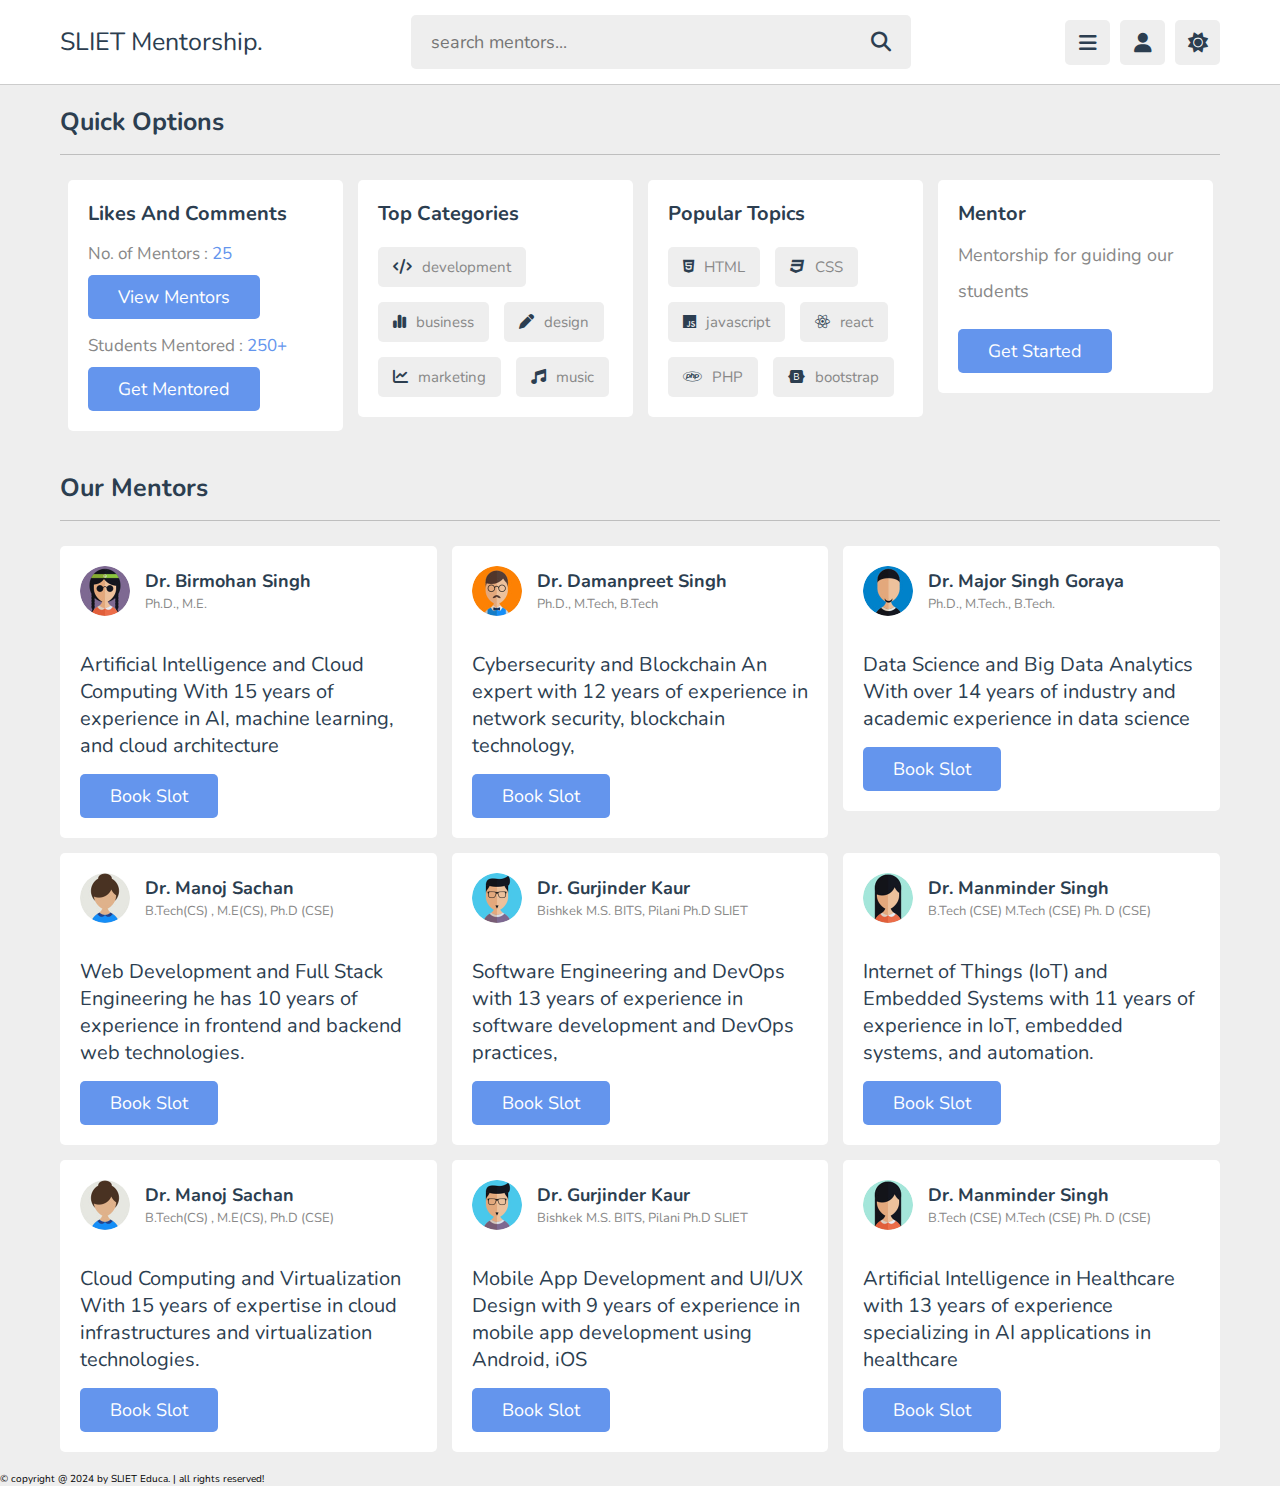
<file: index.html>
<!DOCTYPE html>
<html lang="en">
<head>
   <meta charset="UTF-8">
   <meta http-equiv="X-UA-Compatible" content="IE=edge">
   <meta name="viewport" content="width=device-width, initial-scale=1.0">
   <title>Home</title>

   <!-- font awesome cdn link  -->
   <link rel="stylesheet" href="https://cdnjs.cloudflare.com/ajax/libs/font-awesome/6.1.2/css/all.min.css">

   <!-- custom css file link  -->
   <link rel="stylesheet" href="css/style.css">

</head>
<body>

<header class="header">
   
   <section class="flex">

      <a href="home.html" class="logo">
         SLIET Mentorship.</a>

      <form action="search.html" method="post" class="search-form">
         <input type="text" name="search_box" required placeholder="search mentors..." maxlength="100">
         <button type="submit" class="fas fa-search"></button>
      </form>

      <div class="icons">
         <div id="menu-btn" class="fas fa-bars"></div>
         <div id="search-btn" class="fas fa-search"></div>
         <div id="user-btn" class="fas fa-user"></div>
         <div id="toggle-btn" class="fas fa-sun"></div>
      </div>

      <div class="profile">
         <img src="images/pic-1.jpg" class="image" alt="">
         <h3 class="name">shaikh anas</h3>
         <p class="role">studen</p>
         <a href="#" class="btn">view profile</a>
         <div class="flex-btn">
            <a href="#" class="option-btn">login</a>
            <a href="#" class="option-btn">register</a>
         </div>
      </div>

   </section>

</header>   

<section class="home-grid">

   <h1 class="heading">quick options</h1>

   <div class="box-container">

      <div class="box">
         <h3 class="title">likes and comments</h3>
         <p class="likes">No. of Mentors : <span>25</span></p>
         <a href="#" class="inline-btn">View Mentors</a>
         <p class="likes">Students Mentored : <span>250+</span></p>
         <a href="#" class="inline-btn">Get Mentored </a>
      </div>

      <div class="box">
         <h3 class="title">Top Categories</h3>
         <div class="flex">
            <a href="#"><i class="fas fa-code"></i><span>development</span></a>
            <a href="#"><i class="fas fa-chart-simple"></i><span>business</span></a>
            <a href="#"><i class="fas fa-pen"></i><span>design</span></a>
            <a href="#"><i class="fas fa-chart-line"></i><span>marketing</span></a>
            <a href="#"><i class="fas fa-music"></i><span>music</span></a>
         </div>
      </div>

      <div class="box">
         <h3 class="title">Popular Topics</h3>
         <div class="flex">
            <a href="#"><i class="fab fa-html5"></i><span>HTML</span></a>
            <a href="#"><i class="fab fa-css3"></i><span>CSS</span></a>
            <a href="#"><i class="fab fa-js"></i><span>javascript</span></a>
            <a href="#"><i class="fab fa-react"></i><span>react</span></a>
            <a href="#"><i class="fab fa-php"></i><span>PHP</span></a>
            <a href="#"><i class="fab fa-bootstrap"></i><span>bootstrap</span></a>
         </div>
      </div>

      <div class="box">
         <h3 class="title"> Mentor</h3>
         <p class="tutor">Mentorship for guiding our students</p>
         <a href="#" class="inline-btn">get started</a>
      </div>

   </div>

</section>



<section class="mentors">

   <h1 class="heading">Our Mentors</h1>

   <div class="box-container">

      <div class="box">
         <div class="tutor">
            <img src="images/pic-2.jpg" alt="">
            <div class="info">
               <h3>Dr. Birmohan Singh</h3>
               <span>Ph.D., M.E.</span>
            </div>
         </div>
         <p class="title"> Artificial Intelligence and Cloud Computing
            With 15 years of experience in AI, machine learning, and cloud architecture
         </p>
         <a href="./Templates/user1.html" class="inline-btn">Book Slot</a>
   
         
      </div>

      <div class="box">
         <div class="tutor">
            <img src="images/pic-3.jpg" alt="">
            <div class="info">
               <h3>Dr. Damanpreet Singh</h3>
               <span>Ph.D., M.Tech, B.Tech</span>
            </div>
         </div>
         <p class="title">Cybersecurity and Blockchain
            An expert with 12 years of experience in network security, blockchain technology,</p>
         <a href="./Templates/user2.html" class="inline-btn">Book Slot</a>
      </div>

      <div class="box">
         <div class="tutor">
            <img src="images/pic-4.jpg" alt="">
            <div class="info">
               <h3>Dr. Major Singh Goraya</h3>
               <span>Ph.D., M.Tech., B.Tech.</span>
            </div>
         </div>
         <p class="title">Data Science and Big Data Analytics
            With over 14 years of industry and academic experience in data science</p>
         <a href="./Templates/user3.html" class="inline-btn">Book Slot</a>
      </div>

      <div class="box">
         <div class="tutor">
            <img src="images/pic-5.jpg" alt="">
            <div class="info">
               <h3>Dr. Manoj Sachan</h3>
               <span>B.Tech(CS) , M.E(CS), Ph.D (CSE)</span>
            </div>
         </div>
         <p class="title">Web Development and Full Stack Engineering
            he has 10 years of experience in frontend and backend web technologies.</p>
         <a href="./Templates/user4.html" class="inline-btn">Book Slot</a>
      </div>

      <div class="box">
         <div class="tutor">
            <img src="images/pic-6.jpg" alt="">
            <div class="info">
               <h3>Dr. Gurjinder Kaur</h3>
               <span>Bishkek M.S. BITS, Pilani Ph.D SLIET</span>
            </div>
         </div>
         <p class="title">Software Engineering and DevOps
             with 13 years of experience in software development and DevOps practices,</p>
         <a href="./Templates/user5.html" class="inline-btn">Book Slot</a>
      </div>

      <div class="box">
         <div class="tutor">
            <img src="images/pic-7.jpg" alt="">
            <div class="info">
               <h3>Dr. Manminder Singh</h3>
               <span>B.Tech (CSE) M.Tech (CSE) Ph. D (CSE)</span>
            </div>
         </div>
         <p class="title">Internet of Things (IoT) and Embedded Systems
            with 11 years of experience in IoT, embedded systems, and automation.</p>
         <a href="./Templates/user6.html" class="inline-btn">Book Slot</a>
      </div>

      <div class="box">
         <div class="tutor">
            <img src="images/pic-5.jpg" alt="">
            <div class="info">
               <h3>Dr. Manoj Sachan</h3>
               <span>B.Tech(CS) , M.E(CS), Ph.D (CSE)</span>
            </div>
         </div>
         <p class="title">Cloud Computing and Virtualization
            With 15 years of expertise in cloud infrastructures and virtualization technologies.</p>
         <a href="./Templates/user7.html" class="inline-btn">Book Slot</a>
      </div>

      <div class="box">
         <div class="tutor">
            <img src="images/pic-6.jpg" alt="">
            <div class="info">
               <h3>Dr. Gurjinder Kaur</h3>
               <span>Bishkek M.S. BITS, Pilani Ph.D SLIET</span>
            </div>
         </div>
         <p class="title"> Mobile App Development and UI/UX Design
            with 9 years of experience in mobile app development using Android, iOS</p>
         <a href="./Templates/user8.html" class="inline-btn">Book Slot</a>
      </div>

      <div class="box">
         <div class="tutor">
            <img src="images/pic-7.jpg" alt="">
            <div class="info">
               <h3>Dr. Manminder Singh</h3>
               <span>B.Tech (CSE) M.Tech (CSE) Ph. D (CSE)</span>
            </div>
         </div>
         <p class="title">Artificial Intelligence in Healthcare
            with 13 years of experience specializing in AI applications in healthcare</p>
         <a href="./Templates/user9.html" class="inline-btn">Book Slot</a>
      </div>

   </div>


</section>















<footer class="footer">

   &copy; copyright @ 2024 by <span>SLIET Educa.</span> | all rights reserved!

</footer>

<script src="js/script.js"></script>

   
</body>
</html>
</file>
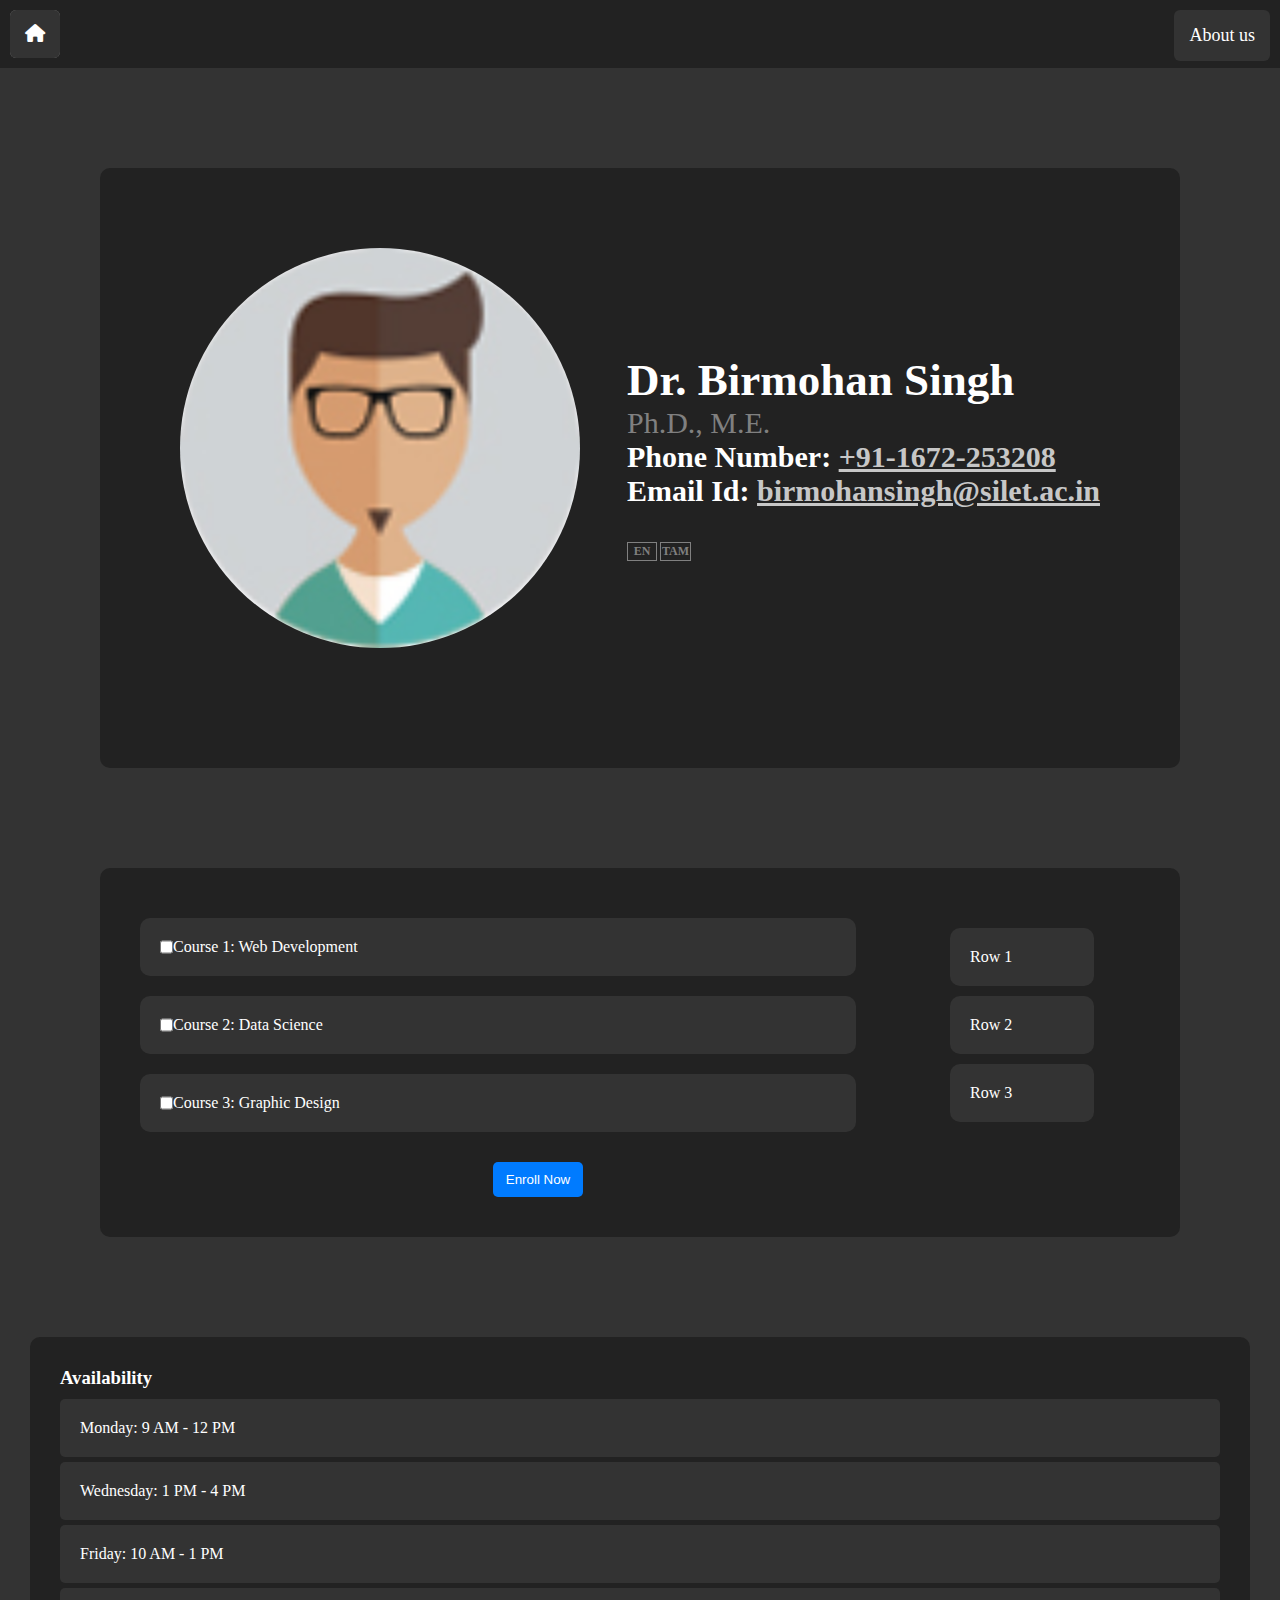
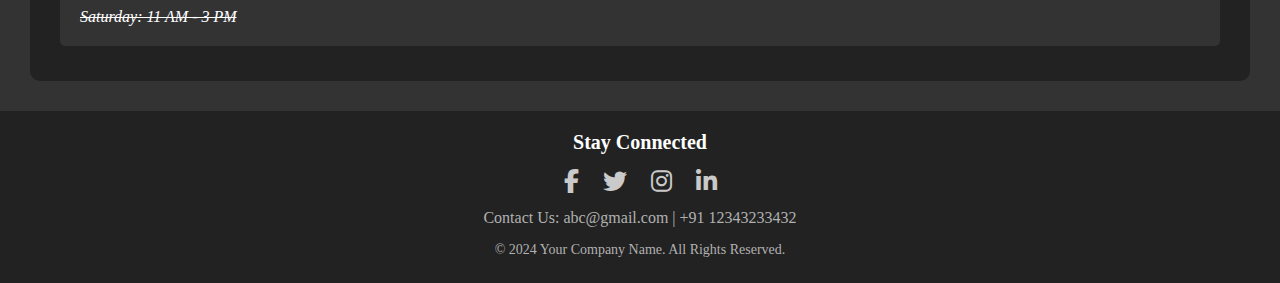
<file: Templates/user.html>
<!DOCTYPE html>
<html lang="en">
<head>
    <meta charset="UTF-8">
    <meta name="viewport" content="width=device-width, initial-scale=1.0">
    <link rel="stylesheet" href="https://cdnjs.cloudflare.com/ajax/libs/font-awesome/6.1.2/css/all.min.css">
    <link rel="stylesheet" href="/css/user.css">
    <title>Document</title>
</head>
<body>
    <div id="nav">
        <ul>
            <li style="background-color:gray;border-radius:6px"><a href="#" class="fa fa-home"></a></li>
            <li style="float:right;"><a href="#">About us</a></li>
        </ul>
    </div>

    <div id="content">
        <div id="teacher-detail">
            <img src="/images/pic-1.jpg" alt="PHOTO">
            <div id="detail">
                <h2>Dr. Birmohan Singh</h2>
                <span><h4>Ph.D., M.E.</h4></span>
                <h4>Phone Number: <a style="text-decoration: none; color:rgb(199, 199, 199)" href="tel:1234567890"><u>+91-1672-253208</u></a></h4>
                <h4>Email Id: <a style="text-decoration: none; color:rgb(199, 199, 199)" href="mailto:adc@gmail.com"><u>birmohansingh@silet.ac.in</u></a></h4><br>
                <h3>EN</h3> <h3 style="margin-left:33px;">TAM</h3>
            </div>
        </div>
    </div>

    <div class="bottom-row">
        <div class="big-box left">
            <label class="row">
                <input type="checkbox" name="course" value="web_dev">
                Course 1: Web Development
            </label>
            <label class="row">
                <input type="checkbox" name="course" value="data_science">
                Course 2: Data Science
            </label>
            <label class="row">
                <input type="checkbox" name="course" value="graphic_design">
                Course 3: Graphic Design
            </label>
            <button class="course_button">Enroll Now</button>
        </div>
        <div class="big-box right">
            <div class="row">Row 1</div>
            <div class="row">Row 2</div>
            <div class="row">Row 3</div>
        </div>
    </div>

    <div class="availability">
        <h3>Availability</h3>
        <ul>
            <li>Monday: 9 AM - 12 PM</li>
            <li>Wednesday: 1 PM - 4 PM</li>
            <li>Friday: 10 AM - 1 PM</li>
            <li id="not-available" ><i><del>Saturday: 11 AM - 3 PM</del></i></li>
        </ul>
    </div>





    <!--the footer-->


    <div class="footer">
        <h3>Stay Connected</h3>
        <div class="social-icons">
            <a href="#" class="fab fa-facebook-f"></a>
            <a href="#" class="fab fa-twitter"></a>
            <a href="#" class="fab fa-instagram"></a>
            <a href="#" class="fab fa-linkedin-in"></a>
        </div>
        <p>Contact Us: abc@gmail.com | +91 12343233432</p>
        <div class="footer-bottom">
            <p>&copy; 2024 Your Company Name. All Rights Reserved.</p>
        </div>
    </div>

</body>
</html>
</file>
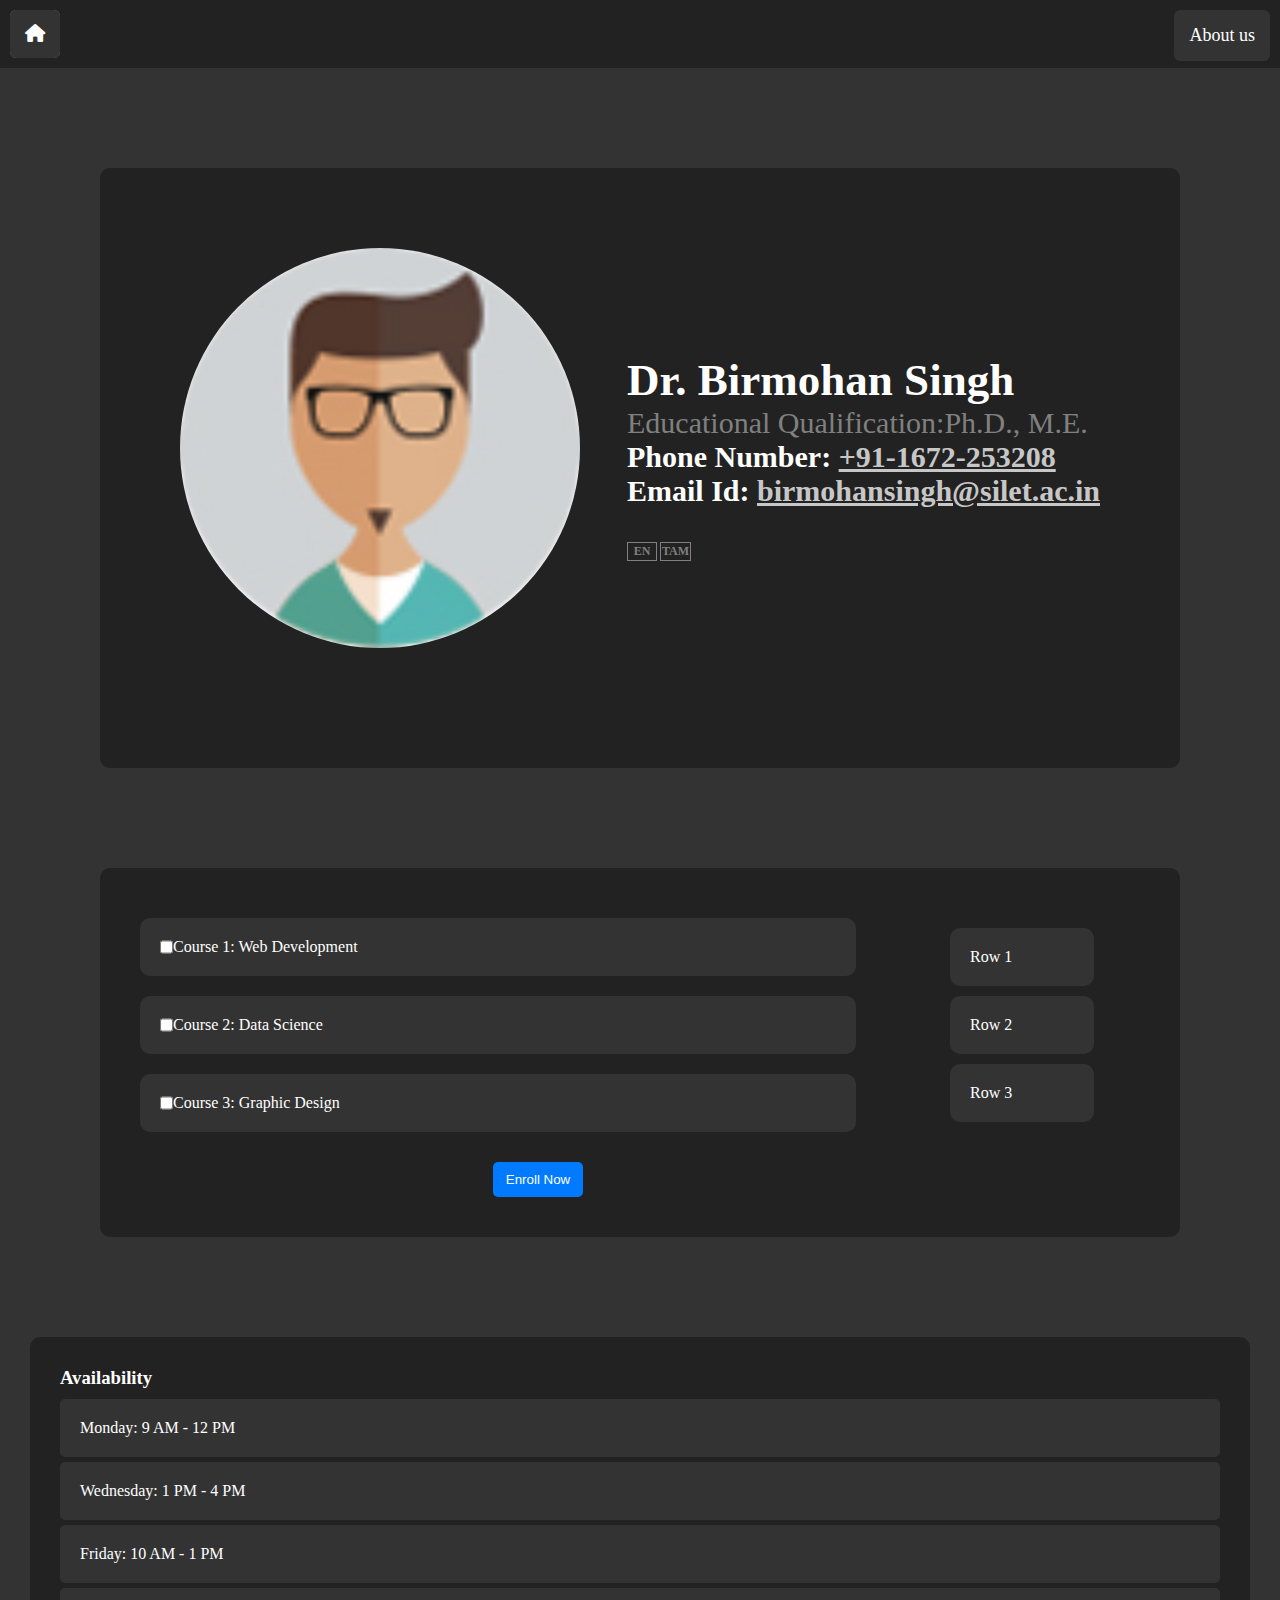
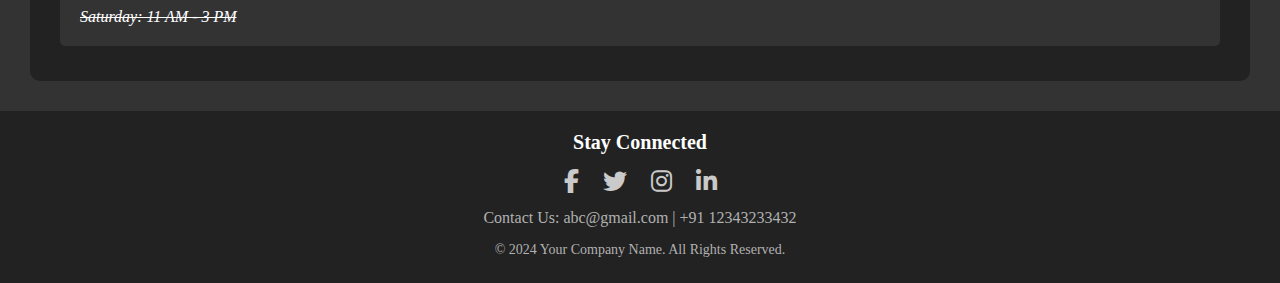
<file: Templates/user1.html>
<!DOCTYPE html>
<html lang="en">
<head>
    <meta charset="UTF-8">
    <meta name="viewport" content="width=device-width, initial-scale=1.0">
    <link rel="stylesheet" href="https://cdnjs.cloudflare.com/ajax/libs/font-awesome/6.1.2/css/all.min.css">
    <link rel="stylesheet" href="/css/user.css">
    <title>Document</title>
</head>
<body>
    <div id="nav">
        <ul>
            <li style="background-color:gray;border-radius:6px"><a href="#" class="fa fa-home"></a></li>
            <li style="float:right;"><a href="#">About us</a></li>
        </ul>
    </div>

    <div id="content">
        <div id="teacher-detail">
            <img src="/images/pic-1.jpg" alt="PHOTO">
            <div id="detail">
                <h2>Dr. Birmohan Singh</h2>
                <span><h4>Educational Qualification:Ph.D., M.E.</h4></span>
                <h4>Phone Number: <a style="text-decoration: none; color:rgb(199, 199, 199)" href="tel:1234567890"><u>+91-1672-253208</u></a></h4>
                <h4>Email Id: <a style="text-decoration: none; color:rgb(199, 199, 199)" href="mailto:adc@gmail.com"><u>birmohansingh@silet.ac.in</u></a></h4><br>
                <h3>EN</h3> <h3 style="margin-left:33px;">TAM</h3>
            </div>
        </div>
    </div>

    <div class="bottom-row">
        <div class="big-box left">
            <label class="row">
                <input type="checkbox" name="course" value="web_dev">
                Course 1: Web Development
            </label>
            <label class="row">
                <input type="checkbox" name="course" value="data_science">
                Course 2: Data Science
            </label>
            <label class="row">
                <input type="checkbox" name="course" value="graphic_design">
                Course 3: Graphic Design
            </label>
            <button class="course_button">Enroll Now</button>
        </div>
        <div class="big-box right">
            <div class="row">Row 1</div>
            <div class="row">Row 2</div>
            <div class="row">Row 3</div>
        </div>
    </div>

    <div class="availability">
        <h3>Availability</h3>
        <ul>
            <li>Monday: 9 AM - 12 PM</li>
            <li>Wednesday: 1 PM - 4 PM</li>
            <li>Friday: 10 AM - 1 PM</li>
            <li id="not-available" ><i><del>Saturday: 11 AM - 3 PM</del></i></li>
        </ul>
    </div>
    <div class="footer">
        <h3>Stay Connected</h3>
        <div class="social-icons">
            <a href="#" class="fab fa-facebook-f"></a>
            <a href="#" class="fab fa-twitter"></a>
            <a href="#" class="fab fa-instagram"></a>
            <a href="#" class="fab fa-linkedin-in"></a>
        </div>
        <p>Contact Us: abc@gmail.com | +91 12343233432</p>
        <div class="footer-bottom">
            <p>&copy; 2024 Your Company Name. All Rights Reserved.</p>
        </div>
    </div>

</body>
</html>
</file>
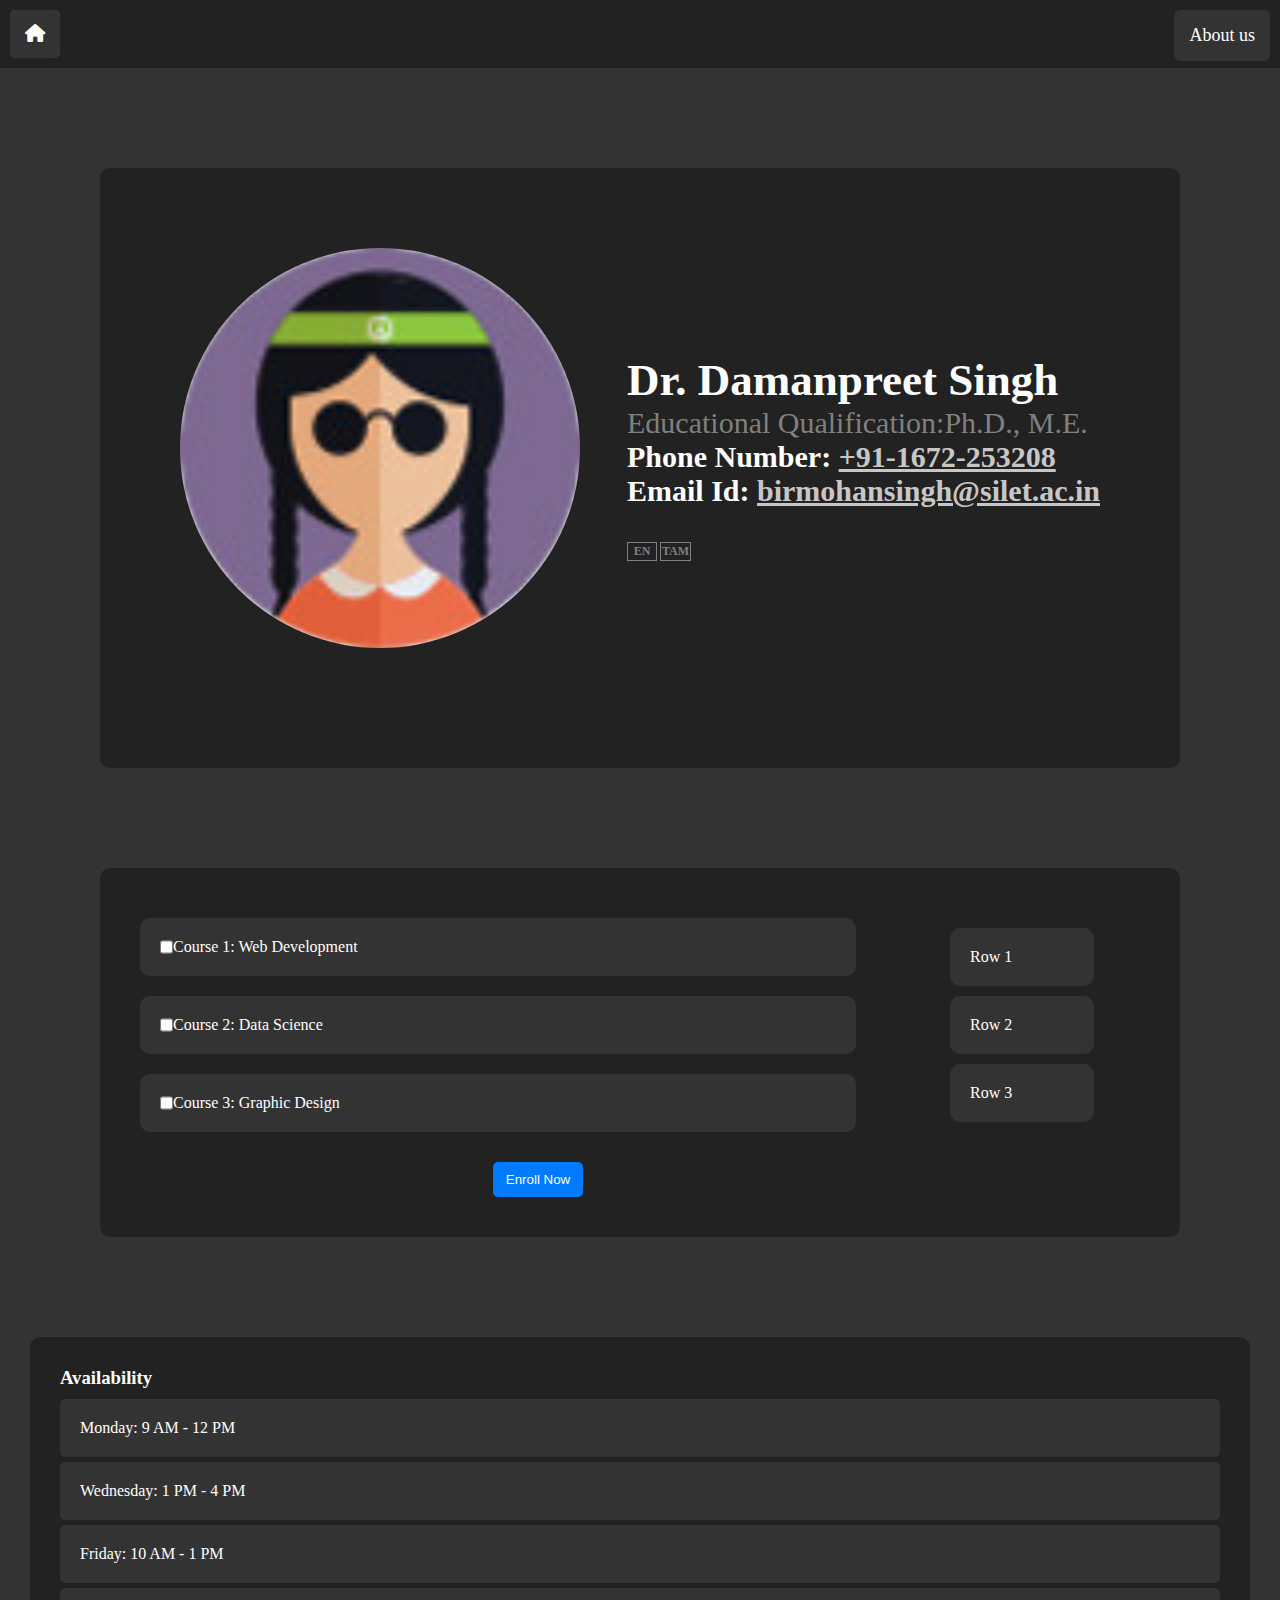
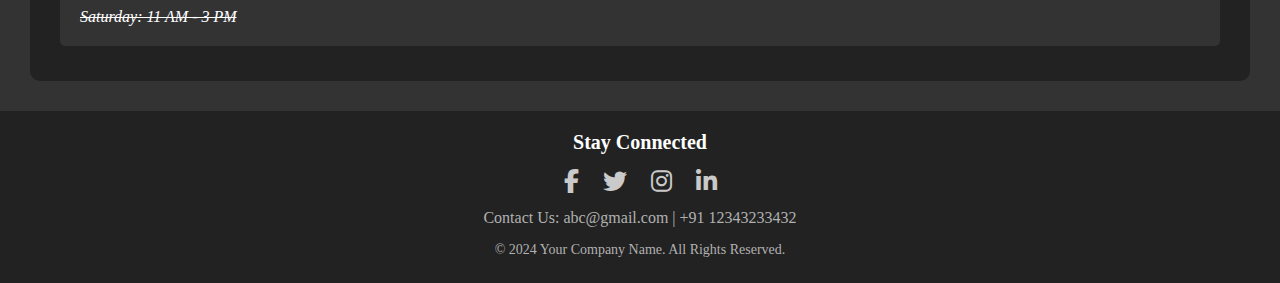
<file: Templates/user2.html>
<!DOCTYPE html>
<html lang="en">
<head>
    <meta charset="UTF-8">
    <meta name="viewport" content="width=device-width, initial-scale=1.0">
    <link rel="stylesheet" href="https://cdnjs.cloudflare.com/ajax/libs/font-awesome/6.1.2/css/all.min.css">
    <link rel="stylesheet" href="/css/user.css">
    <title>Document</title>
</head>
<body>
    <div id="nav">
        <ul>
            <li style="background-color:gray;border-radius:6px"><a href="#" class="fa fa-home"></a></li>
            <li style="float:right;"><a href="#">About us</a></li>
        </ul>
    </div>

    <div id="content">
        <div id="teacher-detail">
            <img src="/images/pic-2.jpg" alt="PHOTO">
            <div id="detail">
                <h2>Dr. Damanpreet Singh</h2>
                <span><h4>Educational Qualification:Ph.D., M.E.</h4></span>
                <h4>Phone Number: <a style="text-decoration: none; color:rgb(199, 199, 199)" href="tel:1234567890"><u>+91-1672-253208</u></a></h4>
                <h4>Email Id: <a style="text-decoration: none; color:rgb(199, 199, 199)" href="mailto:adc@gmail.com"><u>birmohansingh@silet.ac.in</u></a></h4><br>
                <h3>EN</h3> <h3 style="margin-left:33px;">TAM</h3>
            </div>
        </div>
    </div>

    <div class="bottom-row">
        <div class="big-box left">
            <label class="row">
                <input type="checkbox" name="course" value="web_dev">
                Course 1: Web Development
            </label>
            <label class="row">
                <input type="checkbox" name="course" value="data_science">
                Course 2: Data Science
            </label>
            <label class="row">
                <input type="checkbox" name="course" value="graphic_design">
                Course 3: Graphic Design
            </label>
            <button class="course_button">Enroll Now</button>
        </div>
        <div class="big-box right">
            <div class="row">Row 1</div>
            <div class="row">Row 2</div>
            <div class="row">Row 3</div>
        </div>
    </div>

    <div class="availability">
        <h3>Availability</h3>
        <ul>
            <li>Monday: 9 AM - 12 PM</li>
            <li>Wednesday: 1 PM - 4 PM</li>
            <li>Friday: 10 AM - 1 PM</li>
            <li id="not-available" ><i><del>Saturday: 11 AM - 3 PM</del></i></li>
        </ul>
    </div>
    <div class="footer">
        <h3>Stay Connected</h3>
        <div class="social-icons">
            <a href="#" class="fab fa-facebook-f"></a>
            <a href="#" class="fab fa-twitter"></a>
            <a href="#" class="fab fa-instagram"></a>
            <a href="#" class="fab fa-linkedin-in"></a>
        </div>
        <p>Contact Us: abc@gmail.com | +91 12343233432</p>
        <div class="footer-bottom">
            <p>&copy; 2024 Your Company Name. All Rights Reserved.</p>
        </div>
    </div>

</body>
</html>
</file>
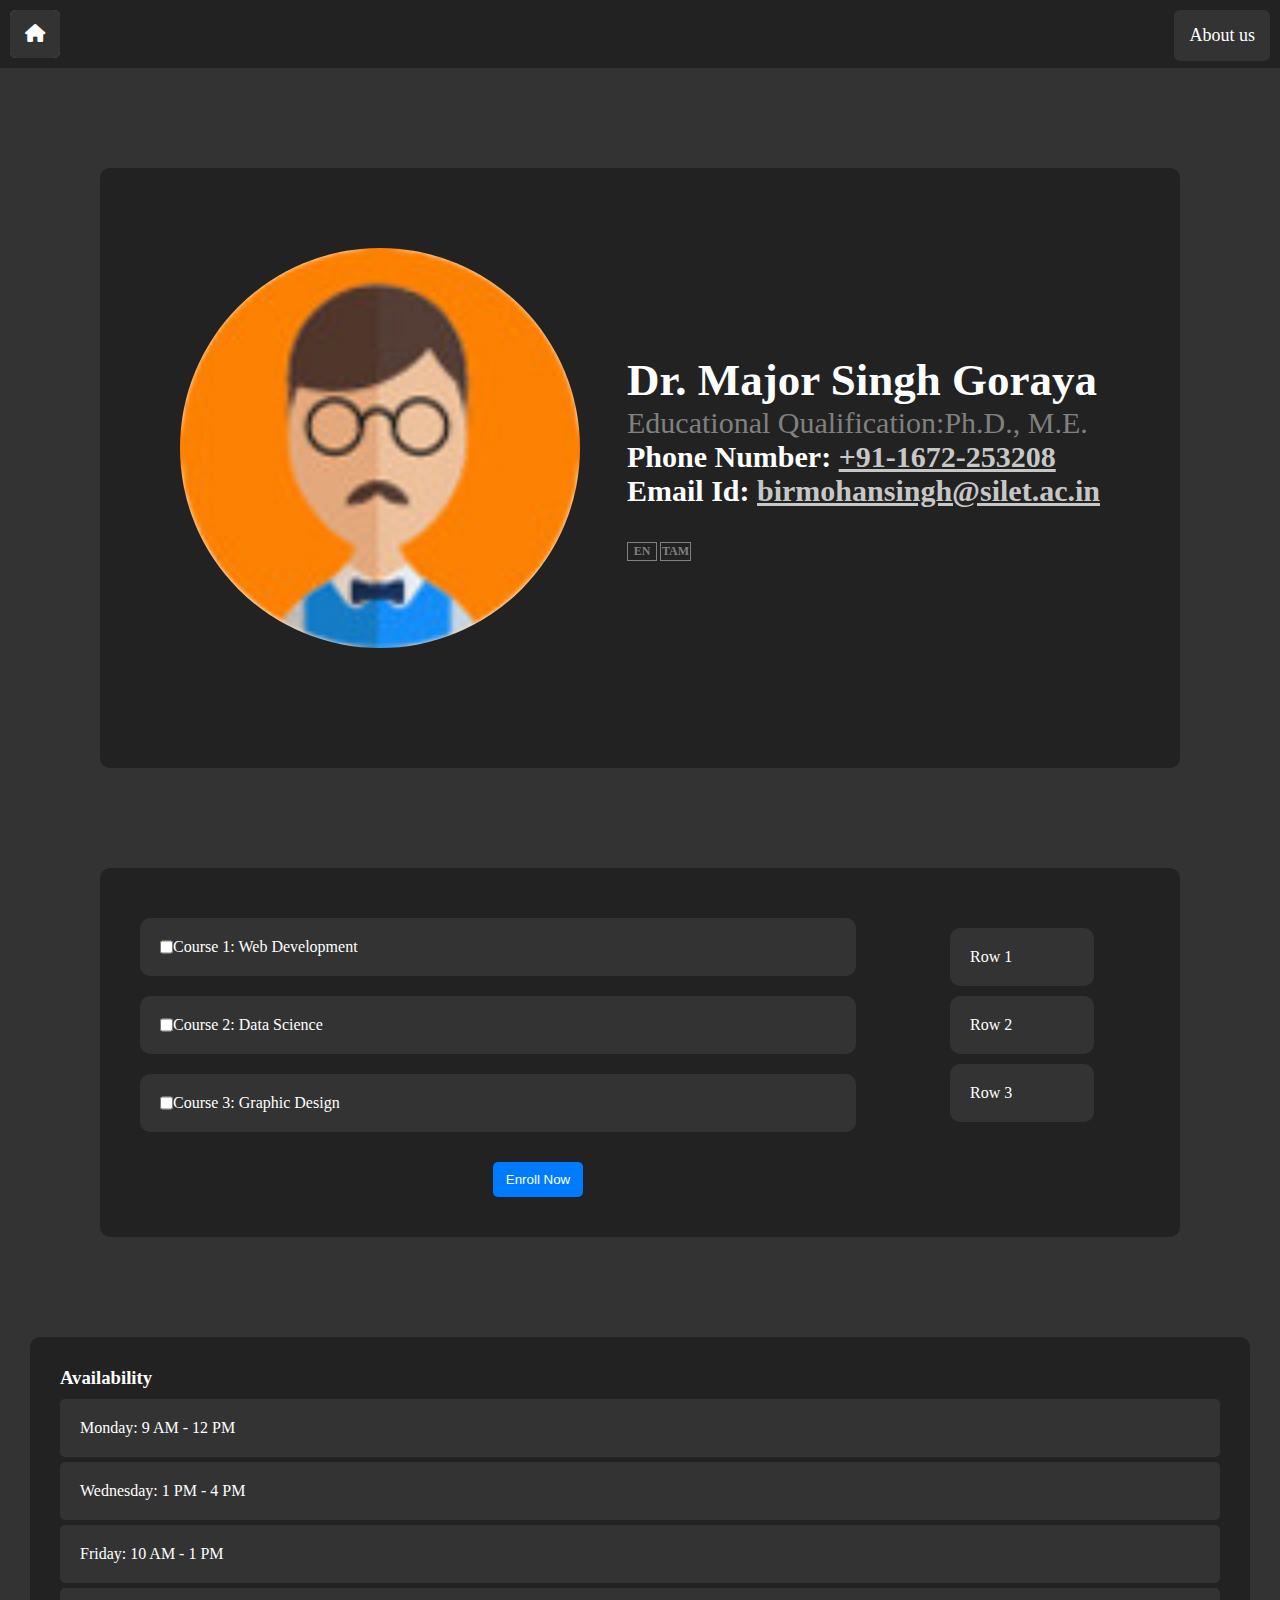
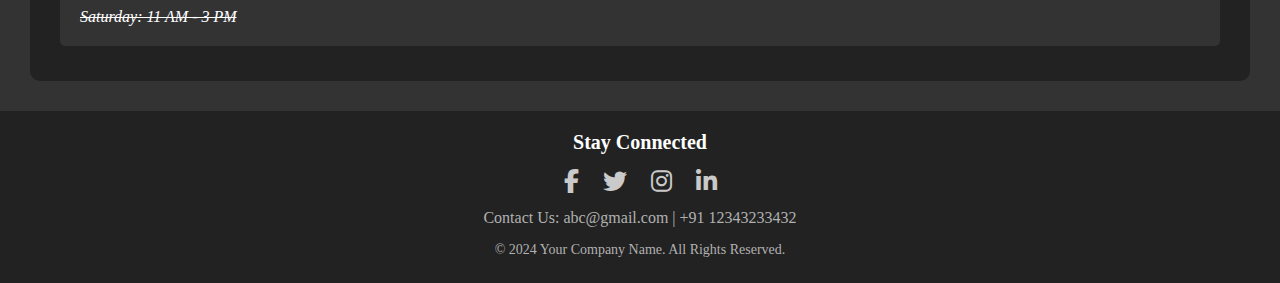
<file: Templates/user3.html>
<!DOCTYPE html>
<html lang="en">
<head>
    <meta charset="UTF-8">
    <meta name="viewport" content="width=device-width, initial-scale=1.0">
    <link rel="stylesheet" href="https://cdnjs.cloudflare.com/ajax/libs/font-awesome/6.1.2/css/all.min.css">
    <link rel="stylesheet" href="/css/user.css">
    <title>Document</title>
</head>
<body>
    <div id="nav">
        <ul>
            <li style="background-color:gray;border-radius:6px"><a href="#" class="fa fa-home"></a></li>
            <li style="float:right;"><a href="#">About us</a></li>
        </ul>
    </div>

    <div id="content">
        <div id="teacher-detail">
            <img src="/images/pic-3.jpg" alt="PHOTO">
            <div id="detail">
                <h2>Dr. Major Singh Goraya</h2>
                <span><h4>Educational Qualification:Ph.D., M.E.</h4></span>
                <h4>Phone Number: <a style="text-decoration: none; color:rgb(199, 199, 199)" href="tel:1234567890"><u>+91-1672-253208</u></a></h4>
                <h4>Email Id: <a style="text-decoration: none; color:rgb(199, 199, 199)" href="mailto:adc@gmail.com"><u>birmohansingh@silet.ac.in</u></a></h4><br>
                <h3>EN</h3> <h3 style="margin-left:33px;">TAM</h3>
            </div>
        </div>
    </div>

    <div class="bottom-row">
        <div class="big-box left">
            <label class="row">
                <input type="checkbox" name="course" value="web_dev">
                Course 1: Web Development
            </label>
            <label class="row">
                <input type="checkbox" name="course" value="data_science">
                Course 2: Data Science
            </label>
            <label class="row">
                <input type="checkbox" name="course" value="graphic_design">
                Course 3: Graphic Design
            </label>
            <button class="course_button">Enroll Now</button>
        </div>
        <div class="big-box right">
            <div class="row">Row 1</div>
            <div class="row">Row 2</div>
            <div class="row">Row 3</div>
        </div>
    </div>

    <div class="availability">
        <h3>Availability</h3>
        <ul>
            <li>Monday: 9 AM - 12 PM</li>
            <li>Wednesday: 1 PM - 4 PM</li>
            <li>Friday: 10 AM - 1 PM</li>
            <li id="not-available" ><i><del>Saturday: 11 AM - 3 PM</del></i></li>
        </ul>
    </div>
    <div class="footer">
        <h3>Stay Connected</h3>
        <div class="social-icons">
            <a href="#" class="fab fa-facebook-f"></a>
            <a href="#" class="fab fa-twitter"></a>
            <a href="#" class="fab fa-instagram"></a>
            <a href="#" class="fab fa-linkedin-in"></a>
        </div>
        <p>Contact Us: abc@gmail.com | +91 12343233432</p>
        <div class="footer-bottom">
            <p>&copy; 2024 Your Company Name. All Rights Reserved.</p>
        </div>
    </div>

</body>
</html>
</file>
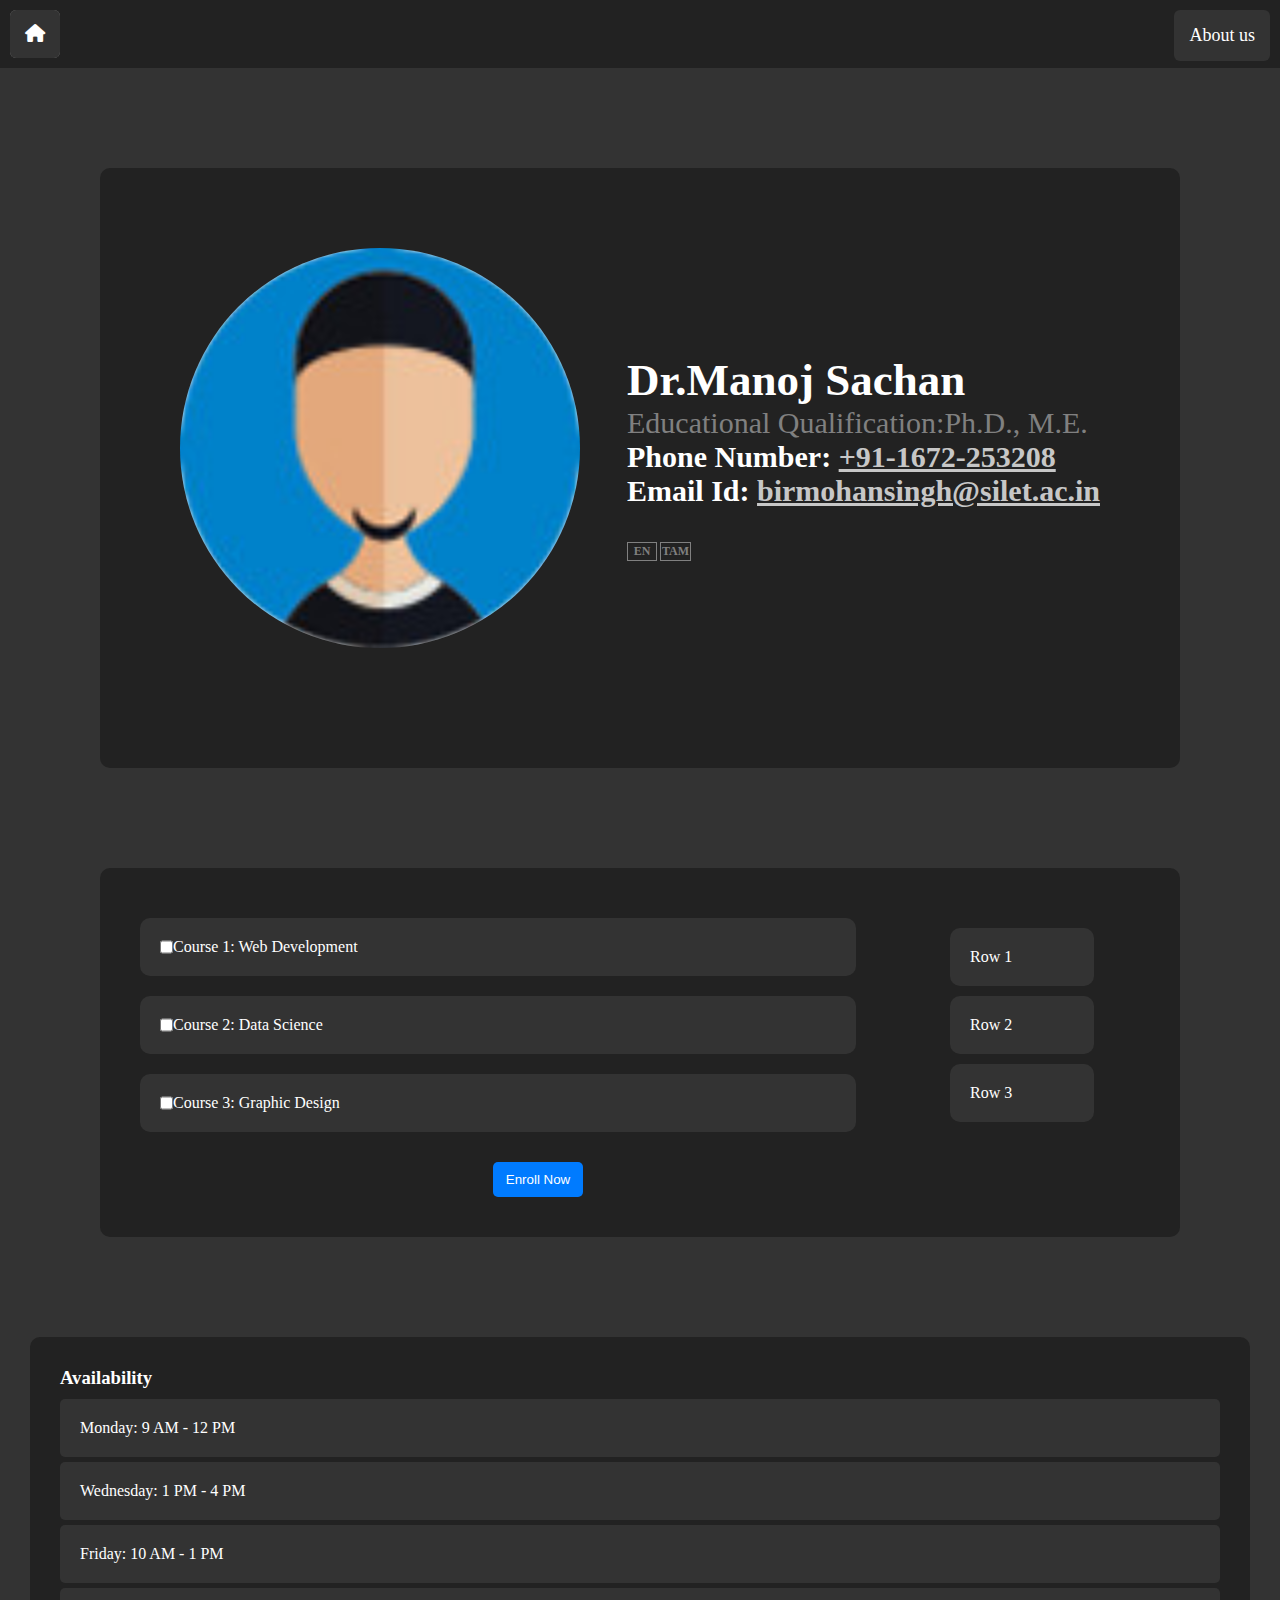
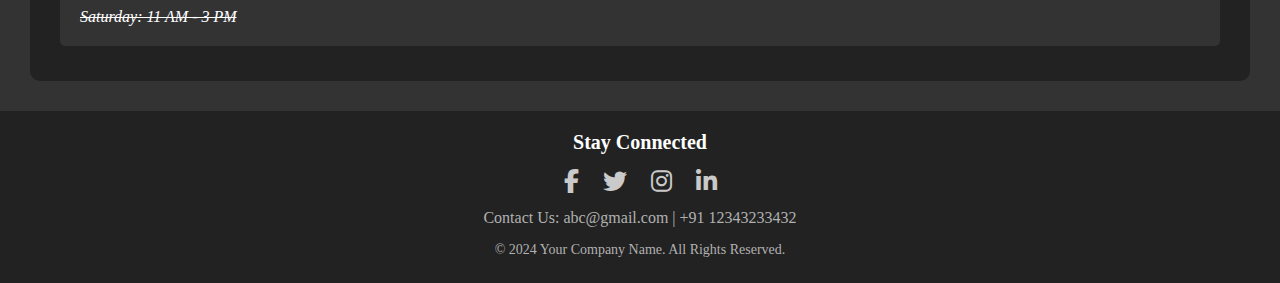
<file: Templates/user4.html>
<!DOCTYPE html>
<html lang="en">
<head>
    <meta charset="UTF-8">
    <meta name="viewport" content="width=device-width, initial-scale=1.0">
    <link rel="stylesheet" href="https://cdnjs.cloudflare.com/ajax/libs/font-awesome/6.1.2/css/all.min.css">
    <link rel="stylesheet" href="/css/user.css">
    <title>Document</title>
</head>
<body>
    <div id="nav">
        <ul>
            <li style="background-color:gray;border-radius:6px"><a href="#" class="fa fa-home"></a></li>
            <li style="float:right;"><a href="#">About us</a></li>
        </ul>
    </div>

    <div id="content">
        <div id="teacher-detail">
            <img src="/images/pic-4.jpg" alt="PHOTO">
            <div id="detail">
                <h2>Dr.Manoj Sachan</h2>
                <span><h4>Educational Qualification:Ph.D., M.E.</h4></span>
                <h4>Phone Number: <a style="text-decoration: none; color:rgb(199, 199, 199)" href="tel:1234567890"><u>+91-1672-253208</u></a></h4>
                <h4>Email Id: <a style="text-decoration: none; color:rgb(199, 199, 199)" href="mailto:adc@gmail.com"><u>birmohansingh@silet.ac.in</u></a></h4><br>
                <h3>EN</h3> <h3 style="margin-left:33px;">TAM</h3>
            </div>
        </div>
    </div>

    <div class="bottom-row">
        <div class="big-box left">
            <label class="row">
                <input type="checkbox" name="course" value="web_dev">
                Course 1: Web Development
            </label>
            <label class="row">
                <input type="checkbox" name="course" value="data_science">
                Course 2: Data Science
            </label>
            <label class="row">
                <input type="checkbox" name="course" value="graphic_design">
                Course 3: Graphic Design
            </label>
            <button class="course_button">Enroll Now</button>
        </div>
        <div class="big-box right">
            <div class="row">Row 1</div>
            <div class="row">Row 2</div>
            <div class="row">Row 3</div>
        </div>
    </div>

    <div class="availability">
        <h3>Availability</h3>
        <ul>
            <li>Monday: 9 AM - 12 PM</li>
            <li>Wednesday: 1 PM - 4 PM</li>
            <li>Friday: 10 AM - 1 PM</li>
            <li id="not-available" ><i><del>Saturday: 11 AM - 3 PM</del></i></li>
        </ul>
    </div>
    <div class="footer">
        <h3>Stay Connected</h3>
        <div class="social-icons">
            <a href="#" class="fab fa-facebook-f"></a>
            <a href="#" class="fab fa-twitter"></a>
            <a href="#" class="fab fa-instagram"></a>
            <a href="#" class="fab fa-linkedin-in"></a>
        </div>
        <p>Contact Us: abc@gmail.com | +91 12343233432</p>
        <div class="footer-bottom">
            <p>&copy; 2024 Your Company Name. All Rights Reserved.</p>
        </div>
    </div>

</body>
</html>
</file>
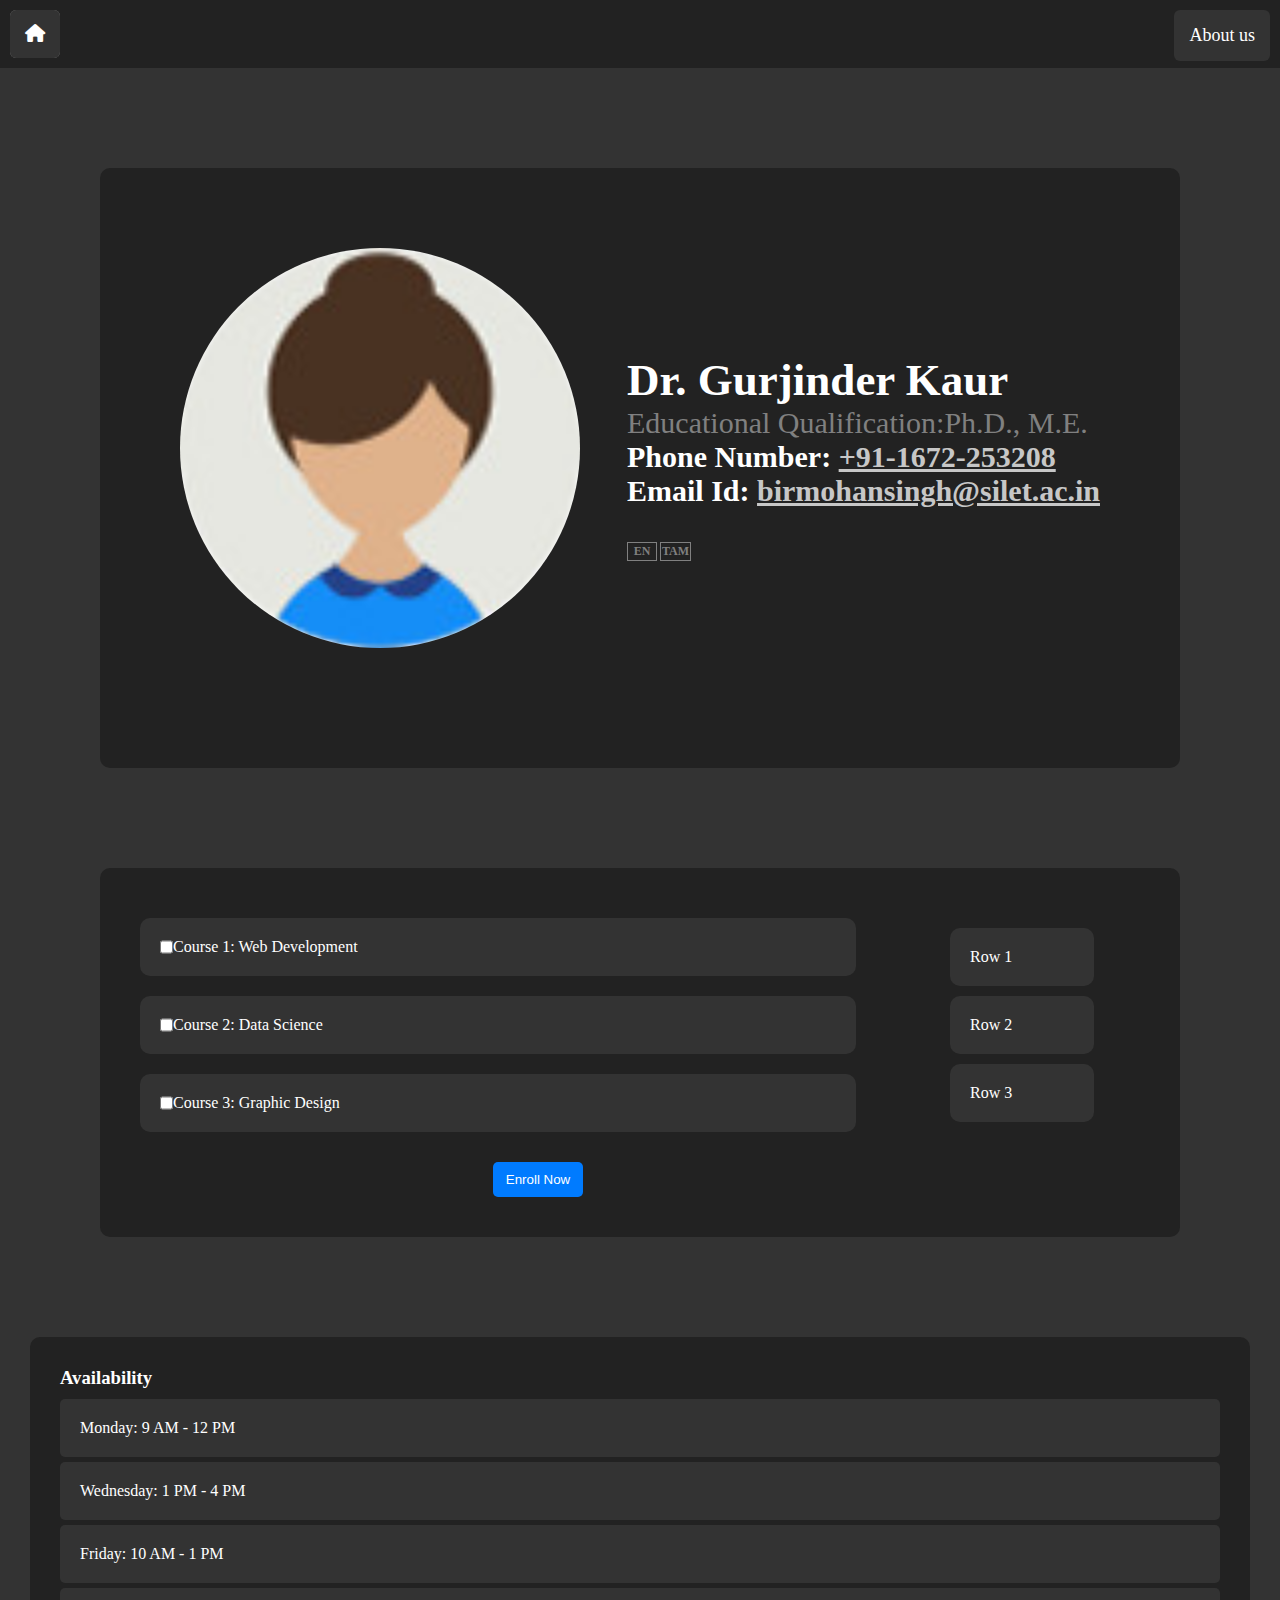
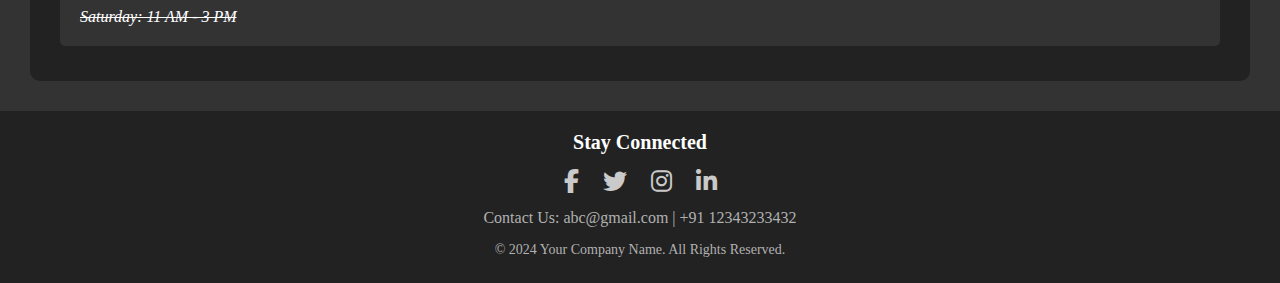
<file: Templates/user5.html>
<!DOCTYPE html>
<html lang="en">
<head>
    <meta charset="UTF-8">
    <meta name="viewport" content="width=device-width, initial-scale=1.0">
    <link rel="stylesheet" href="https://cdnjs.cloudflare.com/ajax/libs/font-awesome/6.1.2/css/all.min.css">
    <link rel="stylesheet" href="/css/user.css">
    <title>Document</title>
</head>
<body>
    <div id="nav">
        <ul>
            <li style="background-color:gray;border-radius:6px"><a href="#" class="fa fa-home"></a></li>
            <li style="float:right;"><a href="#">About us</a></li>
        </ul>
    </div>

    <div id="content">
        <div id="teacher-detail">
            <img src="/images/pic-5.jpg" alt="PHOTO">
            <div id="detail">
                <h2>Dr. Gurjinder Kaur</h2>
                <span><h4>Educational Qualification:Ph.D., M.E.</h4></span>
                <h4>Phone Number: <a style="text-decoration: none; color:rgb(199, 199, 199)" href="tel:1234567890"><u>+91-1672-253208</u></a></h4>
                <h4>Email Id: <a style="text-decoration: none; color:rgb(199, 199, 199)" href="mailto:adc@gmail.com"><u>birmohansingh@silet.ac.in</u></a></h4><br>
                <h3>EN</h3> <h3 style="margin-left:33px;">TAM</h3>
            </div>
        </div>
    </div>

    <div class="bottom-row">
        <div class="big-box left">
            <label class="row">
                <input type="checkbox" name="course" value="web_dev">
                Course 1: Web Development
            </label>
            <label class="row">
                <input type="checkbox" name="course" value="data_science">
                Course 2: Data Science
            </label>
            <label class="row">
                <input type="checkbox" name="course" value="graphic_design">
                Course 3: Graphic Design
            </label>
            <button class="course_button">Enroll Now</button>
        </div>
        <div class="big-box right">
            <div class="row">Row 1</div>
            <div class="row">Row 2</div>
            <div class="row">Row 3</div>
        </div>
    </div>

    <div class="availability">
        <h3>Availability</h3>
        <ul>
            <li>Monday: 9 AM - 12 PM</li>
            <li>Wednesday: 1 PM - 4 PM</li>
            <li>Friday: 10 AM - 1 PM</li>
            <li id="not-available" ><i><del>Saturday: 11 AM - 3 PM</del></i></li>
        </ul>
    </div>
    <div class="footer">
        <h3>Stay Connected</h3>
        <div class="social-icons">
            <a href="#" class="fab fa-facebook-f"></a>
            <a href="#" class="fab fa-twitter"></a>
            <a href="#" class="fab fa-instagram"></a>
            <a href="#" class="fab fa-linkedin-in"></a>
        </div>
        <p>Contact Us: abc@gmail.com | +91 12343233432</p>
        <div class="footer-bottom">
            <p>&copy; 2024 Your Company Name. All Rights Reserved.</p>
        </div>
    </div>

</body>
</html>
</file>
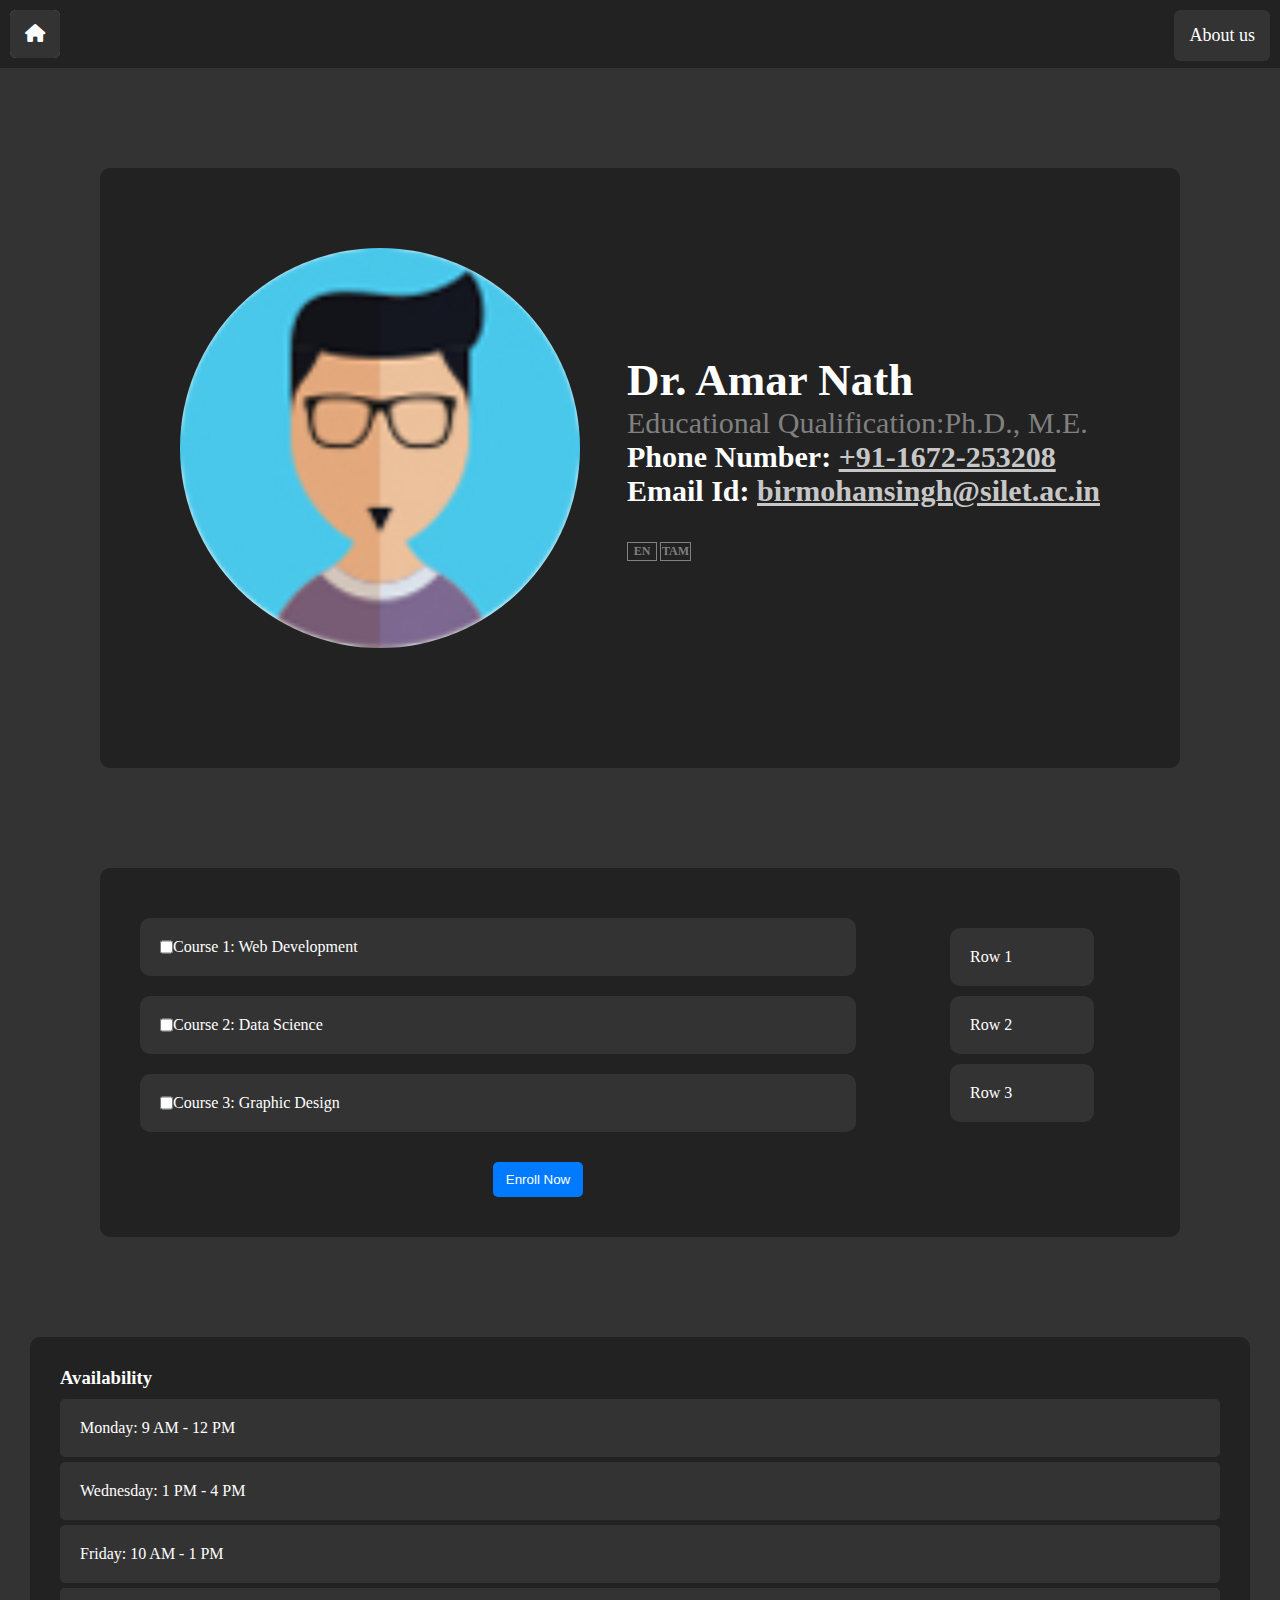
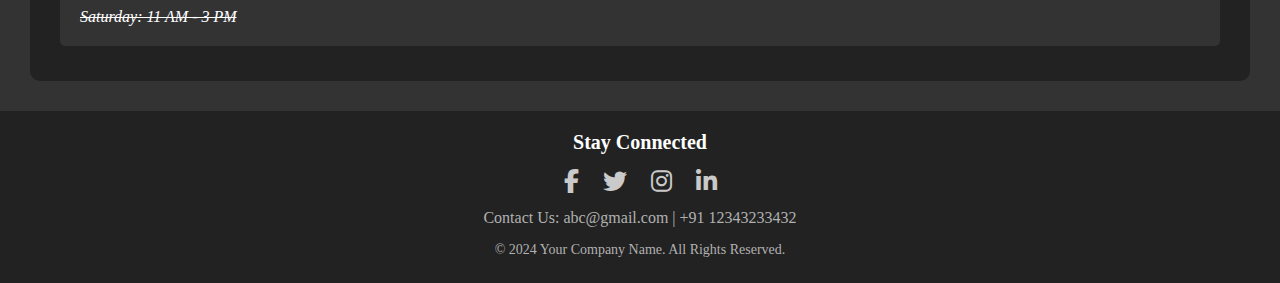
<file: Templates/user6.html>
<!DOCTYPE html>
<html lang="en">
<head>
    <meta charset="UTF-8">
    <meta name="viewport" content="width=device-width, initial-scale=1.0">
    <link rel="stylesheet" href="https://cdnjs.cloudflare.com/ajax/libs/font-awesome/6.1.2/css/all.min.css">
    <link rel="stylesheet" href="/css/user.css">
    <title>Document</title>
</head>
<body>
    <div id="nav">
        <ul>
            <li style="background-color:gray;border-radius:6px"><a href="#" class="fa fa-home"></a></li>
            <li style="float:right;"><a href="#">About us</a></li>
        </ul>
    </div>

    <div id="content">
        <div id="teacher-detail">
            <img src="/images/pic-6.jpg" alt="PHOTO">
            <div id="detail">
                <h2>Dr. Amar Nath</h2>
                <span><h4>Educational Qualification:Ph.D., M.E.</h4></span>
                <h4>Phone Number: <a style="text-decoration: none; color:rgb(199, 199, 199)" href="tel:1234567890"><u>+91-1672-253208</u></a></h4>
                <h4>Email Id: <a style="text-decoration: none; color:rgb(199, 199, 199)" href="mailto:adc@gmail.com"><u>birmohansingh@silet.ac.in</u></a></h4><br>
                <h3>EN</h3> <h3 style="margin-left:33px;">TAM</h3>
            </div>
        </div>
    </div>

    <div class="bottom-row">
        <div class="big-box left">
            <label class="row">
                <input type="checkbox" name="course" value="web_dev">
                Course 1: Web Development
            </label>
            <label class="row">
                <input type="checkbox" name="course" value="data_science">
                Course 2: Data Science
            </label>
            <label class="row">
                <input type="checkbox" name="course" value="graphic_design">
                Course 3: Graphic Design
            </label>
            <button class="course_button">Enroll Now</button>
        </div>
        <div class="big-box right">
            <div class="row">Row 1</div>
            <div class="row">Row 2</div>
            <div class="row">Row 3</div>
        </div>
    </div>

    <div class="availability">
        <h3>Availability</h3>
        <ul>
            <li>Monday: 9 AM - 12 PM</li>
            <li>Wednesday: 1 PM - 4 PM</li>
            <li>Friday: 10 AM - 1 PM</li>
            <li id="not-available" ><i><del>Saturday: 11 AM - 3 PM</del></i></li>
        </ul>
    </div>
    <div class="footer">
        <h3>Stay Connected</h3>
        <div class="social-icons">
            <a href="#" class="fab fa-facebook-f"></a>
            <a href="#" class="fab fa-twitter"></a>
            <a href="#" class="fab fa-instagram"></a>
            <a href="#" class="fab fa-linkedin-in"></a>
        </div>
        <p>Contact Us: abc@gmail.com | +91 12343233432</p>
        <div class="footer-bottom">
            <p>&copy; 2024 Your Company Name. All Rights Reserved.</p>
        </div>
    </div>

</body>
</html>
</file>
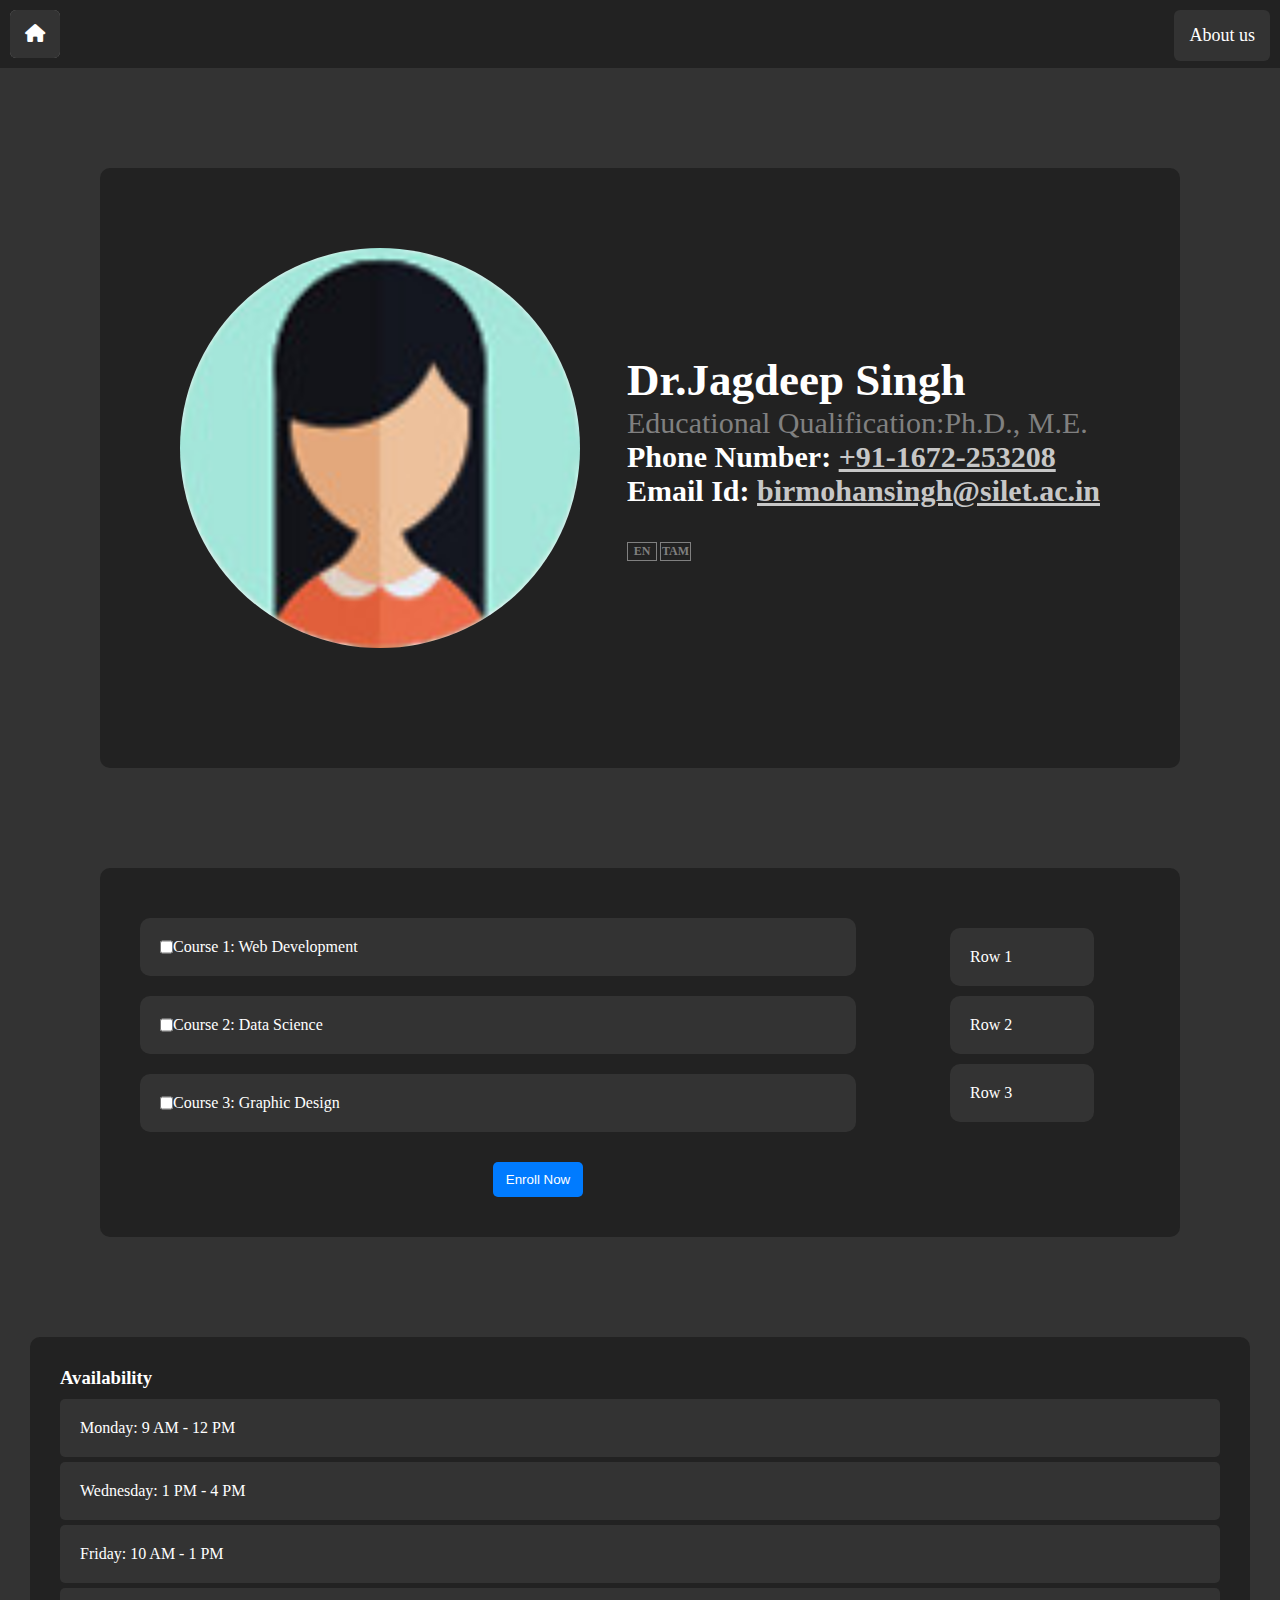
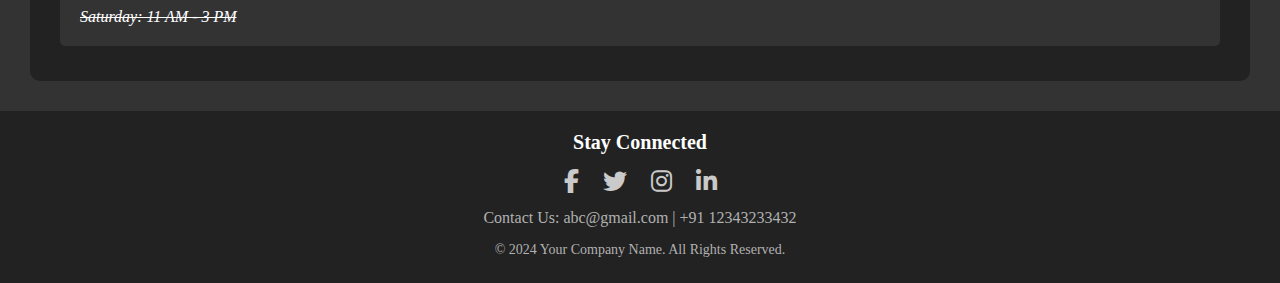
<file: Templates/user7.html>
<!DOCTYPE html>
<html lang="en">
<head>
    <meta charset="UTF-8">
    <meta name="viewport" content="width=device-width, initial-scale=1.0">
    <link rel="stylesheet" href="https://cdnjs.cloudflare.com/ajax/libs/font-awesome/6.1.2/css/all.min.css">
    <link rel="stylesheet" href="/css/user.css">
    <title>Document</title>
</head>
<body>
    <div id="nav">
        <ul>
            <li style="background-color:gray;border-radius:6px"><a href="#" class="fa fa-home"></a></li>
            <li style="float:right;"><a href="#">About us</a></li>
        </ul>
    </div>

    <div id="content">
        <div id="teacher-detail">
            <img src="/images/pic-7.jpg" alt="PHOTO">
            <div id="detail">
                <h2>Dr.Jagdeep Singh </h2>
                <span><h4>Educational Qualification:Ph.D., M.E.</h4></span>
                <h4>Phone Number: <a style="text-decoration: none; color:rgb(199, 199, 199)" href="tel:1234567890"><u>+91-1672-253208</u></a></h4>
                <h4>Email Id: <a style="text-decoration: none; color:rgb(199, 199, 199)" href="mailto:adc@gmail.com"><u>birmohansingh@silet.ac.in</u></a></h4><br>
                <h3>EN</h3> <h3 style="margin-left:33px;">TAM</h3>
            </div>
        </div>
    </div>

    <div class="bottom-row">
        <div class="big-box left">
            <label class="row">
                <input type="checkbox" name="course" value="web_dev">
                Course 1: Web Development
            </label>
            <label class="row">
                <input type="checkbox" name="course" value="data_science">
                Course 2: Data Science
            </label>
            <label class="row">
                <input type="checkbox" name="course" value="graphic_design">
                Course 3: Graphic Design
            </label>
            <button class="course_button">Enroll Now</button>
        </div>
        <div class="big-box right">
            <div class="row">Row 1</div>
            <div class="row">Row 2</div>
            <div class="row">Row 3</div>
        </div>
    </div>

    <div class="availability">
        <h3>Availability</h3>
        <ul>
            <li>Monday: 9 AM - 12 PM</li>
            <li>Wednesday: 1 PM - 4 PM</li>
            <li>Friday: 10 AM - 1 PM</li>
            <li id="not-available" ><i><del>Saturday: 11 AM - 3 PM</del></i></li>
        </ul>
    </div>
    <div class="footer">
        <h3>Stay Connected</h3>
        <div class="social-icons">
            <a href="#" class="fab fa-facebook-f"></a>
            <a href="#" class="fab fa-twitter"></a>
            <a href="#" class="fab fa-instagram"></a>
            <a href="#" class="fab fa-linkedin-in"></a>
        </div>
        <p>Contact Us: abc@gmail.com | +91 12343233432</p>
        <div class="footer-bottom">
            <p>&copy; 2024 Your Company Name. All Rights Reserved.</p>
        </div>
    </div>

</body>
</html>
</file>
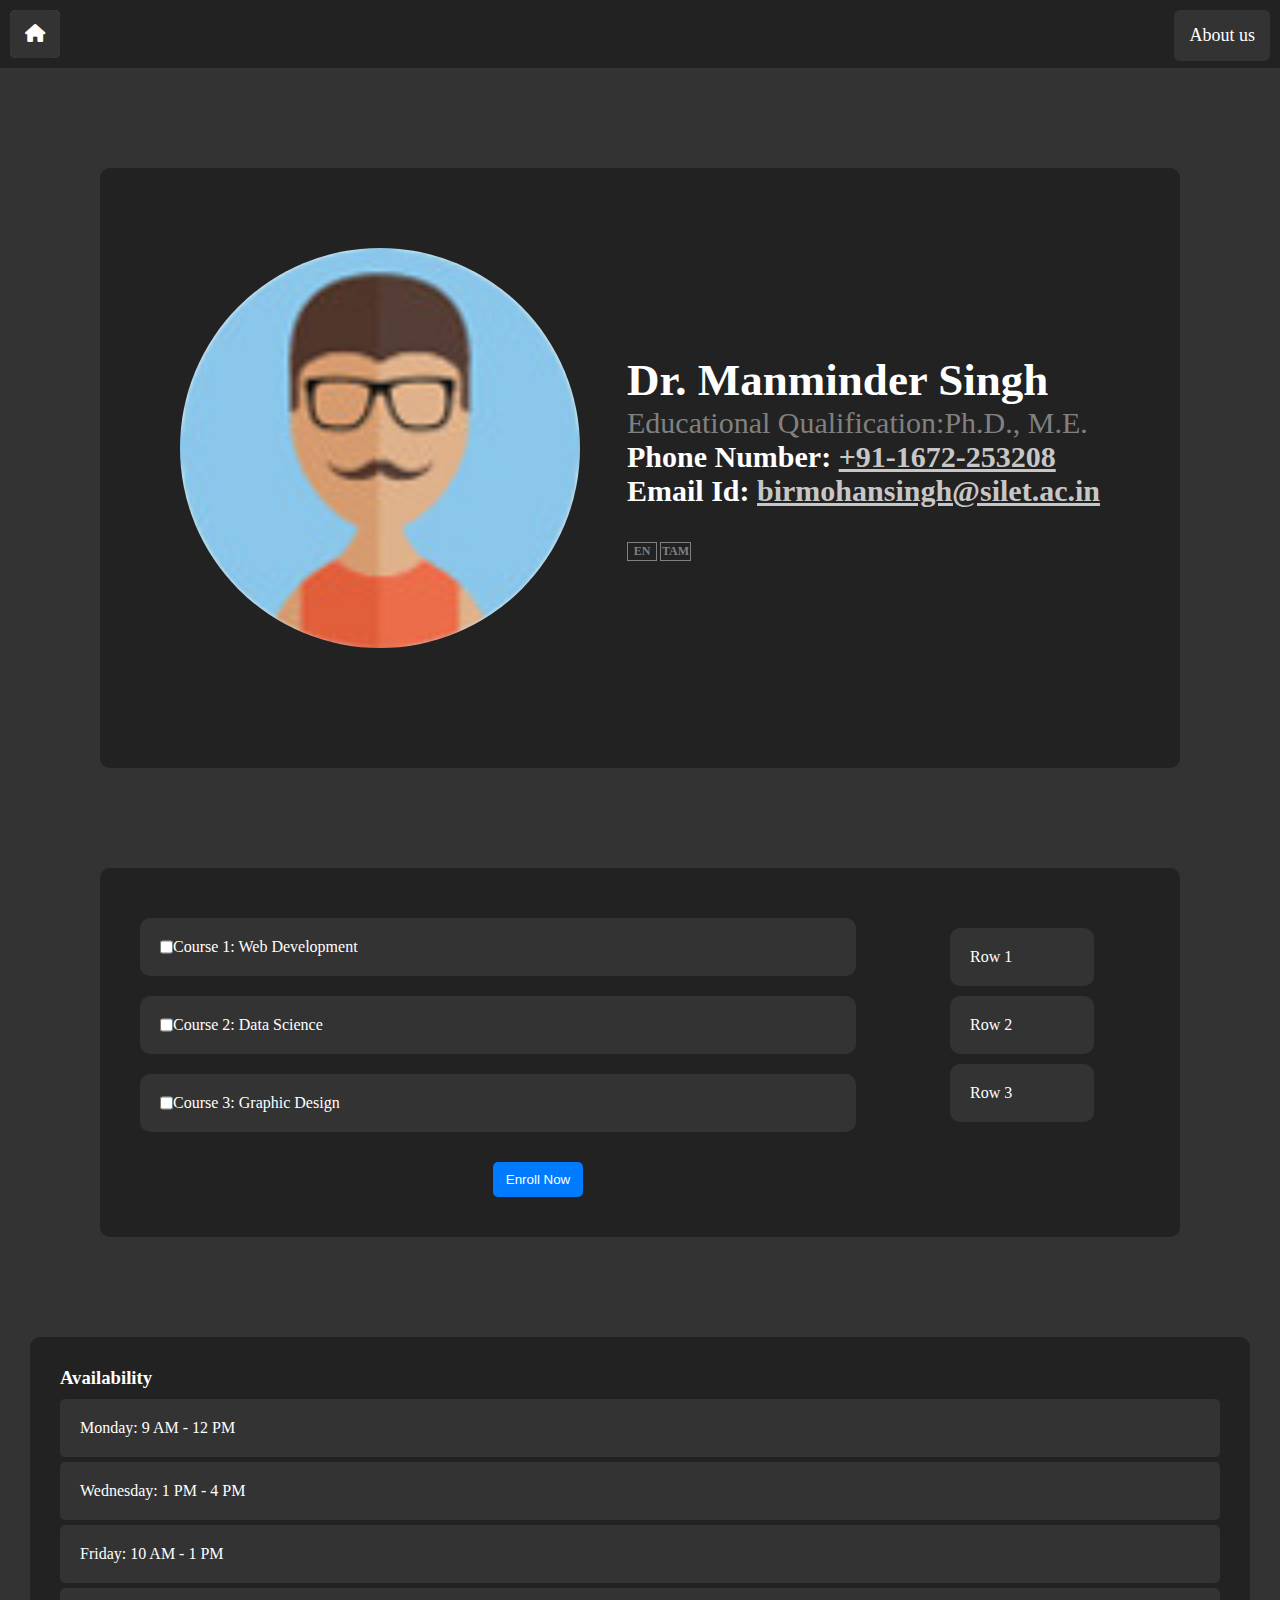
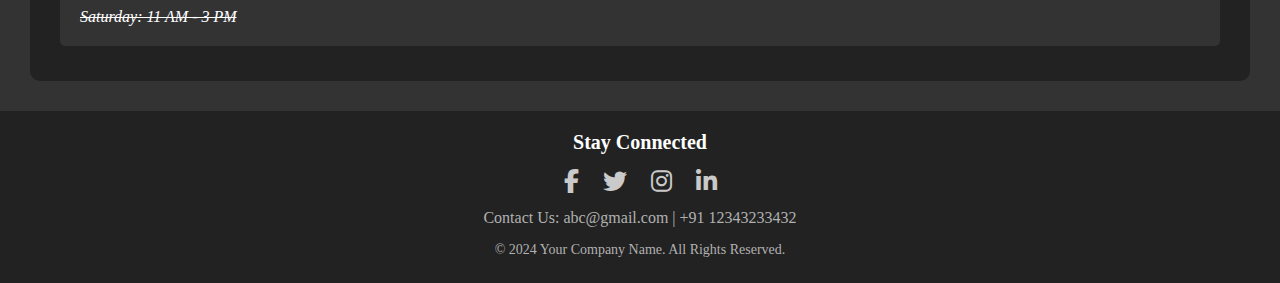
<file: Templates/user8.html>
<!DOCTYPE html>
<html lang="en">
<head>
    <meta charset="UTF-8">
    <meta name="viewport" content="width=device-width, initial-scale=1.0">
    <link rel="stylesheet" href="https://cdnjs.cloudflare.com/ajax/libs/font-awesome/6.1.2/css/all.min.css">
    <link rel="stylesheet" href="/css/user.css">
    <title>Document</title>
</head>
<body>
    <div id="nav">
        <ul>
            <li style="background-color:gray;border-radius:6px"><a href="#" class="fa fa-home"></a></li>
            <li style="float:right;"><a href="#">About us</a></li>
        </ul>
    </div>

    <div id="content">
        <div id="teacher-detail">
            <img src="/images/pic-8.jpg" alt="PHOTO">
            <div id="detail">
                <h2>Dr. Manminder Singh</h2>
                <span><h4>Educational Qualification:Ph.D., M.E.</h4></span>
                <h4>Phone Number: <a style="text-decoration: none; color:rgb(199, 199, 199)" href="tel:1234567890"><u>+91-1672-253208</u></a></h4>
                <h4>Email Id: <a style="text-decoration: none; color:rgb(199, 199, 199)" href="mailto:adc@gmail.com"><u>birmohansingh@silet.ac.in</u></a></h4><br>
                <h3>EN</h3> <h3 style="margin-left:33px;">TAM</h3>
            </div>
        </div>
    </div>

    <div class="bottom-row">
        <div class="big-box left">
            <label class="row">
                <input type="checkbox" name="course" value="web_dev">
                Course 1: Web Development
            </label>
            <label class="row">
                <input type="checkbox" name="course" value="data_science">
                Course 2: Data Science
            </label>
            <label class="row">
                <input type="checkbox" name="course" value="graphic_design">
                Course 3: Graphic Design
            </label>
            <button class="course_button">Enroll Now</button>
        </div>
        <div class="big-box right">
            <div class="row">Row 1</div>
            <div class="row">Row 2</div>
            <div class="row">Row 3</div>
        </div>
    </div>

    <div class="availability">
        <h3>Availability</h3>
        <ul>
            <li>Monday: 9 AM - 12 PM</li>
            <li>Wednesday: 1 PM - 4 PM</li>
            <li>Friday: 10 AM - 1 PM</li>
            <li id="not-available" ><i><del>Saturday: 11 AM - 3 PM</del></i></li>
        </ul>
    </div>
    <div class="footer">
        <h3>Stay Connected</h3>
        <div class="social-icons">
            <a href="#" class="fab fa-facebook-f"></a>
            <a href="#" class="fab fa-twitter"></a>
            <a href="#" class="fab fa-instagram"></a>
            <a href="#" class="fab fa-linkedin-in"></a>
        </div>
        <p>Contact Us: abc@gmail.com | +91 12343233432</p>
        <div class="footer-bottom">
            <p>&copy; 2024 Your Company Name. All Rights Reserved.</p>
        </div>
    </div>

</body>
</html>
</file>
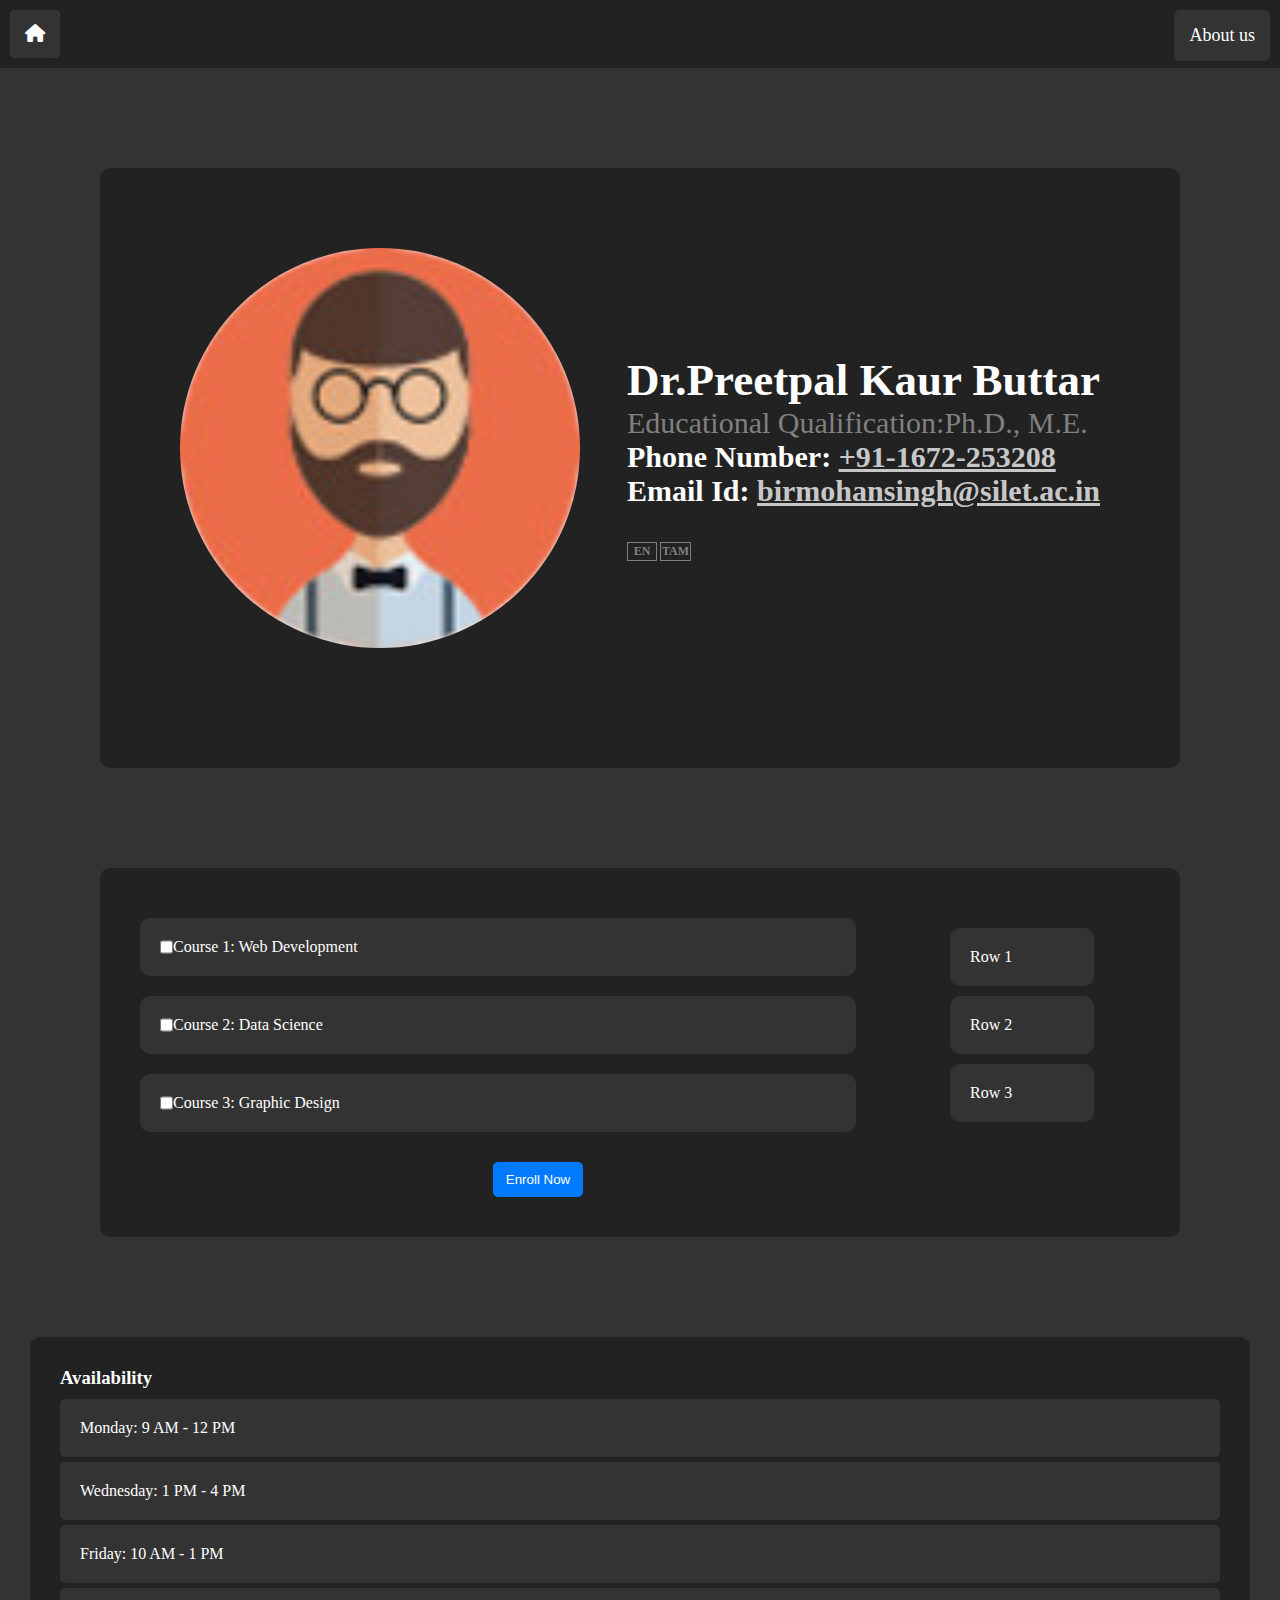
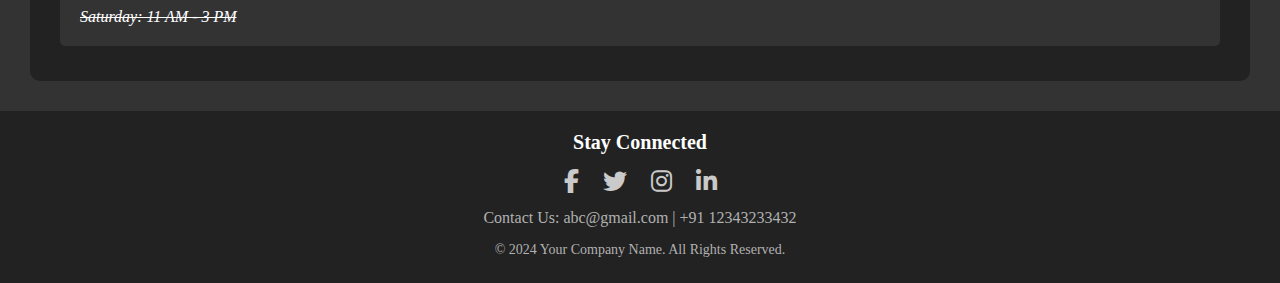
<file: Templates/user9.html>
<!DOCTYPE html>
<html lang="en">
<head>
    <meta charset="UTF-8">
    <meta name="viewport" content="width=device-width, initial-scale=1.0">
    <link rel="stylesheet" href="https://cdnjs.cloudflare.com/ajax/libs/font-awesome/6.1.2/css/all.min.css">
    <link rel="stylesheet" href="/css/user.css">
    <title>Document</title>
</head>
<body>
    <div id="nav">
        <ul>
            <li style="background-color:gray;border-radius:6px"><a href="#" class="fa fa-home"></a></li>
            <li style="float:right;"><a href="#">About us</a></li>
        </ul>
    </div>

    <div id="content">
        <div id="teacher-detail">
            <img src="/images/pic-9.jpg" alt="PHOTO">
            <div id="detail">
                <h2>Dr.Preetpal Kaur Buttar</h2>
                <span><h4>Educational Qualification:Ph.D., M.E.</h4></span>
                <h4>Phone Number: <a style="text-decoration: none; color:rgb(199, 199, 199)" href="tel:1234567890"><u>+91-1672-253208</u></a></h4>
                <h4>Email Id: <a style="text-decoration: none; color:rgb(199, 199, 199)" href="mailto:adc@gmail.com"><u>birmohansingh@silet.ac.in</u></a></h4><br>
                <h3>EN</h3> <h3 style="margin-left:33px;">TAM</h3>
            </div>
        </div>
    </div>

    <div class="bottom-row">
        <div class="big-box left">
            <label class="row">
                <input type="checkbox" name="course" value="web_dev">
                Course 1: Web Development
            </label>
            <label class="row">
                <input type="checkbox" name="course" value="data_science">
                Course 2: Data Science
            </label>
            <label class="row">
                <input type="checkbox" name="course" value="graphic_design">
                Course 3: Graphic Design
            </label>
            <button class="course_button">Enroll Now</button>
        </div>
        <div class="big-box right">
            <div class="row">Row 1</div>
            <div class="row">Row 2</div>
            <div class="row">Row 3</div>
        </div>
    </div>

    <div class="availability">
        <h3>Availability</h3>
        <ul>
            <li>Monday: 9 AM - 12 PM</li>
            <li>Wednesday: 1 PM - 4 PM</li>
            <li>Friday: 10 AM - 1 PM</li>
            <li id="not-available" ><i><del>Saturday: 11 AM - 3 PM</del></i></li>
        </ul>
    </div>
    <div class="footer">
        <h3>Stay Connected</h3>
        <div class="social-icons">
            <a href="#" class="fab fa-facebook-f"></a>
            <a href="#" class="fab fa-twitter"></a>
            <a href="#" class="fab fa-instagram"></a>
            <a href="#" class="fab fa-linkedin-in"></a>
        </div>
        <p>Contact Us: abc@gmail.com | +91 12343233432</p>
        <div class="footer-bottom">
            <p>&copy; 2024 Your Company Name. All Rights Reserved.</p>
        </div>
    </div>

</body>
</html>
</file>
<file: css/style.css>
@import url('https://fonts.googleapis.com/css2?family=Nunito:wght@200;300;400;500;600;700&display=swap');

:root{
   --main-color:#6495ED;
   --red:#e74c3c;
   --orange:#f39c12;
   --light-color:#888;
   --light-bg:#eee;
   --black:#2c3e50;
   --white:#fff;
   --border:.1rem solid rgba(0,0,0,.2);
}

*{
   font-family: 'Nunito', sans-serif;
   margin:0; padding:0;
   box-sizing: border-box;
   outline: none; border:none;
   text-decoration: none;
}

*::selection{
   background-color: var(--main-color);
   color:#fff;
}

html{
   font-size: 62.5%;
   overflow-x: hidden;
}

html::-webkit-scrollbar{
   width: 1rem;
   height: .5rem;
}

html::-webkit-scrollbar-track{
   background-color: transparent;
}

html::-webkit-scrollbar-thumb{
   background-color: var(--main-color);
}

body{
   background-color: var(--light-bg);
   padding-left: 0rem;
}

body.dark{
   --light-color:#aaa;
   --light-bg:#333;
   --black:#fff;
   --white:#222;
   --border:.1rem solid rgba(255,255,255,.2);
}

body.active{
   padding-left: 0;
}

section{
   padding:2rem;
   margin: 0 auto;
   max-width: 1200px;
}

.heading{
   font-size: 2.5rem;
   color:var(--black);
   margin-bottom: 2.5rem;
   border-bottom: var(--border);
   padding-bottom: 1.5rem;
   text-transform: capitalize;
}

.inline-btn,
.inline-option-btn,
.inline-delete-btn,
.btn,
.delete-btn,
.option-btn{
   border-radius: .5rem;
   color:#fff;
   font-size: 1.8rem;
   cursor: pointer;
   text-transform: capitalize;
   padding:1rem 3rem;
   text-align: center;
   margin-top: 1rem;
}

.btn,
.delete-btn,
.option-btn{
   display: block;
   width: 100%;
}

.inline-btn,
.inline-option-btn,
.inline-delete-btn{
   display: inline-block;
}

.btn,
.inline-btn{
   background-color: var(--main-color);
}

.option-btn,
.inline-option-btn{
   background-color:var(--orange);
}

.delete-btn,
.inline-delete-btn{
   background-color: var(--red);
}

.inline-btn:hover,
.inline-option-btn:hover,
.inline-delete-btn:hover,
.btn:hover,
.delete-btn:hover,
.option-btn:hover{
   background-color: var(--black);
   color: var(--white);
}

.flex-btn{
   display: flex;
   gap: 1rem;
}

.header{
   position: sticky;
   top:0; left:0; right: 0;
   background-color: var(--white);
   z-index: 1000;
   border-bottom: var(--border);
}

.header .flex{
   display: flex;
   align-items: center;
   justify-content: space-between;
   position: relative;
   padding: 1.5rem 2rem;
}

.header .flex .logo{
   font-size: 2.5rem;
   color: var(--black);
}

.header .flex .search-form{
   width: 50rem;
   border-radius: .5rem;
   background-color: var(--light-bg);
   padding:1.5rem 2rem;
   display: flex;
   gap:2rem;

}

.header .flex .search-form input{
   width: 100%;
   font-size: 1.8rem;
   color:var(--black);
   background:none;
}

.header .flex .search-form button{
   background:none;
   font-size: 2rem;
   cursor: pointer;
   color:var(--black);
}

.header .flex .search-form button:hover{
   color: var(--main-color);
}

.header .flex .icons div{
   font-size: 2rem;
   color:var(--black);
   background-color: var(--light-bg);
   border-radius: .5rem;
   height: 4.5rem;
   width: 4.5rem;
   line-height: 4.5rem;
   cursor: pointer;
   text-align: center;
   margin-left: .7rem;
}

.header .flex .icons div:hover{
   background-color: var(--black);
   color:var(--white);
}

.header .flex .profile{
   position: absolute;
   top:120%; right: 2rem;
   background-color: var(--white);
   border-radius: .5rem;
   padding: 1.5rem;
   text-align: center;
   overflow: hidden;
   transform-origin: top right;
   transform: scale(0);
   transition: .2s linear;
   width: 30rem;
}

.header .flex .profile.active{
   transform: scale(1);
}

.header .flex .profile .image{
   height: 10rem;
   width: 10rem;
   border-radius: 50%;
   object-fit: contain;
   margin-bottom: 1rem;
}

.header .flex .profile .name{
   font-size: 2rem;
   color:var(--black);
   overflow: hidden;
   text-overflow: ellipsis;
   white-space: nowrap;
}

.header .flex .profile .role{
   font-size: 1.8rem;
   color: var(--light-color);
}

#search-btn{
   display: none;
}


.home-grid .box-container{
   display: grid;
   grid-template-columns: repeat(auto-fit, 27.5rem);
   gap:1.5rem;
   justify-content: center;
   align-items: flex-start;
}

.home-grid .box-container .box{
   background-color: var(--white);
   border-radius: .5rem;
   padding:2rem;
}

.home-grid .box-container .box .title{
   font-size: 2rem;
   color: var(--black);
   text-transform: capitalize;
}

.home-grid .box-container .box .flex{
   display: flex;
   flex-wrap: wrap;
   gap: 1.5rem;
   margin-top: 2rem;
}

.home-grid .box-container .flex a{
   background-color: var(--light-bg);
   border-radius: .5rem;
   padding: 1rem 1.5rem;
   font-size: 1.5rem;
}

.home-grid .box-container .flex a i{
   margin-right: 1rem;
   color:var(--black);
}

.home-grid .box-container .flex a span{
   color:var(--light-color);
}

.home-grid .box-container .flex a:hover{
   background-color: var(--black);
}

.home-grid .box-container .flex a:hover span{
   color:var(--white);
}

.home-grid .box-container .flex a:hover i{
   color:var(--white);
}

.home-grid .box-container .tutor{
   padding: 1rem 0;
   font-size: 1.8rem;
   color:var(--light-color);
   line-height: 2;
}

.home-grid .box-container .likes{
   color:var(--light-color);
   font-size: 1.7rem;
   margin-top: 1.5rem;
}

.home-grid .box-container .likes span{
   color:var(--main-color);
}

.about .row{
   display: flex;
   align-items: center;
   flex-wrap: wrap;
   gap:1.5rem;
}

.about .row .image{
   flex: 1 1 40rem;
}

.about .row .image img{
   width: 100%;
   height: 50rem;
}

.about .row .content{
   flex: 1 1 40rem;
}

.about .row .content p{
   font-size: 1.7rem;
   line-height: 2;
   color: var(--light-color);
   padding: 1rem 0;
}

.about .row .content h3{
   font-size: 3rem;
   color:var(--black);
   text-transform: capitalize;
}

.about .box-container{
   display: grid;
   grid-template-columns: repeat(auto-fit, minmax(27rem, 1fr));
   gap:1.5rem;
   justify-content: center;
   align-items: flex-start;
   margin-top: 3rem;
}

.about .box-container .box{
   border-radius: .5rem;
   background-color: var(--white);
   padding: 2rem;
   display: flex;
   align-items: center;
   gap: 2.5rem;
}

.about .box-container .box i{
   font-size: 4rem;
   color: var(--main-color);
}

.about .box-container .box h3{
   font-size: 2.5rem;
   color: var(--black);
   margin-bottom: .3rem;
}

.about .box-container .box p{
   font-size: 1.7rem;
   color:var(--light-color);
}

.reviews .box-container{
   display: grid;
   grid-template-columns: repeat(auto-fit, minmax(30rem, 1fr));
   gap:1.5rem;
   justify-content: center;
   align-items: flex-start;
}

.reviews .box-container .box{
   border-radius: .5rem;
   background-color: var(--white);
   padding: 2rem;
}

.reviews .box-container .box p{
   line-height: 1.7;
   font-size: 1.7rem;
   color: var(--light-color);
}

.reviews .box-container .box .student{
   margin-top: 2rem;
   display: flex;
   align-items: center;
   gap: 1.5rem;
}

.reviews .box-container .box .student img{
   height: 5rem;
   width: 5rem;
   object-fit: cover;
   border-radius: 50%;
}

.reviews .box-container .box .student h3{
   font-size: 2rem;
   color: var(--black);
   margin-bottom: .3rem;
}

.reviews .box-container .box .student .stars{
   font-size: 1.5rem;
   color:var(--orange);
}

.mentors .box-container{
   display: grid;
   grid-template-columns: repeat(auto-fit, minmax(30rem, 1fr));
   gap:1.5rem;
   justify-content: center;
   align-items: flex-start;
}

.mentors .box-container .box{
   border-radius: .5rem;
   background-color: var(--white);
   padding: 2rem;
}

.mentors .box-container .box .tutor{
   display: flex;
   align-items: center;
   gap: 1.5rem;
   margin-bottom: 2.5rem;
}

.mentors .box-container .box .tutor img{
   height: 5rem;
   width: 5rem;
   border-radius: 50%;
   object-fit: cover;
}

.mentors .box-container .box .tutor h3{
   font-size: 1.8rem;
   color: var(--black);
   margin-bottom: .2rem;
}

.mentors .box-container .box .tutor span{
   font-size: 1.3rem;
   color:var(--light-color);
}

.mentors .box-container .box .thumb{
   position: relative;
}

.mentors .box-container .box .thumb span{
   position: absolute;
   top:1rem; left: 1rem;
   border-radius: .5rem;
   padding: .5rem 1.5rem;
   background-color: rgba(0,0,0,.3);
   color: #fff;
   font-size: 1.5rem;
}

.mentors .box-container .box .thumb img{
   width: 100%;
   height: 20rem;
   object-fit: cover;
   border-radius: .5rem;
}

.mentors .box-container .box .title{
   font-size: 2rem;
   color: var(--black);
   padding-bottom: .5rem;
   padding-top: 1rem;
}

.mentors .more-btn{
   text-align: center;
   margin-top: 2rem;
}




@media (max-width:991px){

   html{
      font-size: 55%;
   }

}

@media (max-width:768px){

   #search-btn{
      display: inline-block;
   }

   .header .flex .search-form{
      position: absolute;
      top: 99%; left: 0; right: 0;
      border-top: var(--border);
      border-bottom: var(--border);
      background-color: var(--white);
      border-radius: 0;
      width: auto;
      padding: 2rem;
      clip-path: polygon(0 0, 100% 0, 100% 0, 0 0);
      transition: .2s linear;
   }

   .header .flex .search-form.active{
      clip-path: polygon(0 0, 100% 0, 100% 100%, 0 100%);
   }

}

@media (max-width:450px){

   html{
      font-size: 50%;
   }

   .flex-btn{
      gap: 0;
      flex-flow: column;
   }

   .home-grid .box-container{
      grid-template-columns: 1fr;
   }

   .about .row .image img{
      height: 25rem;
   }

}
</file>
<file: css/user.css>
*{
    padding: 0;
    margin: 0;
    box-sizing: border-box;
}
body{
    background-color: #333;
}
#nav{
    background-color: #222;
}
#nav ul li{
    display: inline-flex;
    justify-content: center;
    align-items: center;
    margin: 10px;
}
#nav ul li a{
    text-decoration: none;
    font-size: 18px;
    padding: 15px;
    border-radius:6px;
    transition: 0.3s;
    background-color: #333;
    color: white;
}
#nav ul li a:hover{
    background-color: white;
    color: black;
}
#content{
    padding: 80px;
    background-color: #222;
    min-width: none;
    margin: 100px;
    min-height: 600px;
    border-radius:10px;
}
#content h3{
    border: 0.5px solid grey;
    min-width: 30px;
    padding: 1px;
    position: absolute;
    font-size: 12px;
    cursor: default;
    color: grey;
    text-align: center;
}
#content #teacher-detail{
    color: white;
    display: flex;
    justify-content: space-between;
    align-items: center;
}
#content #teacher-detail img{
    border-radius: 100%;
    height: 400px;
    width: auto;
}
#content #detail{
    font-size: 30px;
}
#content h2{
    color: white;
}
span h4{
    color: grey;
    font-weight: 100;
    font-family: 'Times New Roman', Times, serif;
}




.course_button {
    margin-top: 20px;
    padding: 10px;
    width: 90px;
    background-color: #007bff;
    color: white;
    border: none;
    border-radius: 5px;
    cursor: pointer;
    align-self: center;
    transition:background-color 0.3s,transform 0.3s ease; 
}

.course_button:hover {
    transform: scale(1.25);
    box-shadow: 0px 0px 40px 0px rgba(255, 255, 255, 0.082);
    background-color: #0056b3;
}






.container {
    display: flex;
    flex-direction: column;
    align-items: center;
    width: 100%;
    height:800px;
    
}
.bottom-row {
    display: flex;
    padding: 30px;
    margin: 100px;
    background-color: #222;
    border-radius: 10px;
}

.left {
    padding: 10px;
    margin-right: 10px; /* Space between the two boxes */
    display: flex;
    flex-direction: column; /* Stack rows vertically */
}
.left{
    width:80%;

}
/* Remove margin from the right box */
.right {
    margin-right: 150px;
    right: 0;
    position: absolute;
    padding: 20px;
    width: 200px;
}

/* Styles for the rows inside the bottom boxes */
.row {
    color: white;
    padding: 20px;
    width:90%;
    flex:0.5; /* Allows each row to take equal height */
    background-color:#333; /* Change color for visibility */
    margin: 10px 0; /* Space between rows */
    display: flex;
    border-radius:10px;
    font-size: 16px;
    transition: 0.3s ease;
}
.row:hover{
    background-color: white;
    color: black;
}

.availability {
    background-color: #222;
    padding: 30px;
    color: white;
    margin: 30px;
    border-radius: 10px;
}

.availability h3 {
    margin-bottom: 10px;
}

.availability ul {
    list-style-type: none;
    padding: 0;
}

.availability ul li {
    background-color: #333;
    margin: 5px 0;
    padding: 20px;
    border-radius: 5px;
    font-size: 16px;
    transition: background-color 0.3s;
}

.availability ul li:hover {
    background-color: white;
    color: black;
}
.availability ul #not-available{
    cursor: not-allowed;
}
.availability ul #not-available:hover{
    background-color: #333;
}



/*footer*/

.footer {
    background-color: #222;
    padding: 20px;
    text-align: center;
    position: relative;
    color: white;
}
.footer h3 {
    margin-bottom: 10px;
    font-size: 20px;
    font-weight: bold;
}
.footer p {
    margin: 5px 0;
    color: rgb(177, 177, 177);
}
.social-icons {
    margin: 15px 0;
}
.social-icons a {
    text-decoration: none;
    color: rgb(202, 202, 202);
    margin: 0 10px;
    font-size: 24px;
    transition: color 0.3s;
}
.social-icons a:hover {
    color: #007bff;
}
.footer-bottom {
    margin-top: 15px;
    font-size: 14px;
    color: rgb(177, 177, 177);
}
@media (max-width: 600px) {
    .footer h3 {
        font-size: 18px;
    }
    .social-icons a {
        font-size: 20px;
    }
    .footer-bottom {
        font-size: 12px;
    }
}



  @media screen and (max-width: 650px) {
    #content{
        padding: 10px;
        margin: 10px;
        position: relative;
        min-height: 200px;
    }
    #content #detail h2,span{
        font-size: 20px;
    }
    #content #detail h3{
        font-size: 8px;
    }
    #content #detail{
        font-size: 10px;
        float: right;
    }
    #content #teacher-detail img{
        height: 100px;
    }
    #content h2{
        font-size: 20px;
    }
    #course{
        margin: 0px;
        width: 100%;
    }
    .left{
        width: 100%;
        margin: 0;
    }
    .right{
        display: none;
    }
    .bottom-row{
        margin: 10px;
    }
    .availability {
        margin: 10px;
    }

  }
</file>
